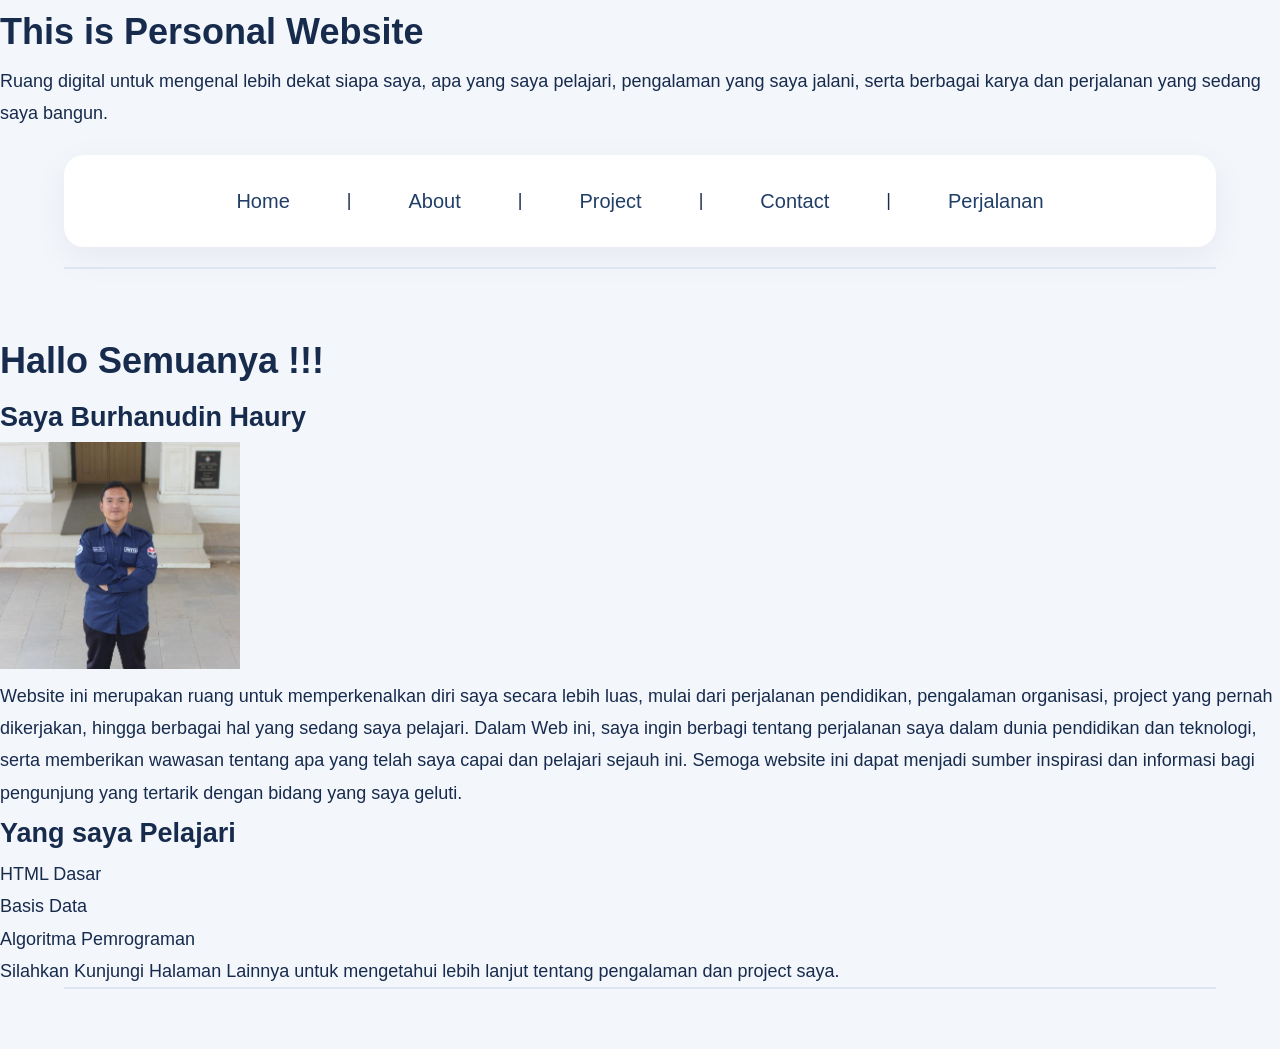
<file: index.html>
<!DOCTYPE html>
<html lang="id">

<head>
    <meta charset="UTF-8">  <meta name="viewport" content="width=device-width, initial-scale=1.0">
    <title>Personal Website Burhanudin Haury</title>
    <link rel="stylesheet" href="style.css">
</head>

<body class="landing-page">
 <h1 class="judul-website">This is Personal Website</h1>
<p class="deskripsi-website">
    Ruang digital untuk mengenal lebih dekat siapa saya,
    apa yang saya pelajari, pengalaman yang saya jalani,
    serta berbagai karya dan perjalanan yang sedang saya bangun.
</p>

    <body>
        <nav>
            <a href="home.html">Home</a> |
            <a href="about.html">About</a> |
            <a href="project.html">Project</a> |
            <a href="contact.html">Contact</a> |
            <a href="Perjalanan.html">Perjalanan</a>
        </nav>
        <hr>
        <h1>Hallo Semuanya !!!</h1>
        <h2>Saya Burhanudin Haury</h2>
        <img src="assets/burhan1.jpeg" alt="Foto Burhanudin Haury" width="240">

        <p>Website ini merupakan ruang untuk memperkenalkan diri saya secara lebih luas, mulai dari perjalanan
            pendidikan, pengalaman organisasi, project yang pernah dikerjakan, hingga berbagai hal yang sedang saya
            pelajari.

            Dalam Web ini, saya ingin berbagi tentang perjalanan saya dalam dunia pendidikan dan teknologi, serta
            memberikan wawasan tentang apa yang telah saya capai dan pelajari sejauh ini. Semoga website ini dapat
            menjadi sumber inspirasi dan informasi bagi pengunjung yang tertarik dengan bidang yang saya geluti.
        </p>

        <h2>Yang saya Pelajari</h2>
        <ol>
            <li>HTML Dasar</li>
            <li>Basis Data</li>
            <li>Algoritma Pemrograman</li>
        </ol>

        <p> Silahkan Kunjungi Halaman Lainnya untuk mengetahui lebih lanjut tentang pengalaman dan project saya.</p>
        <hr>
</file>
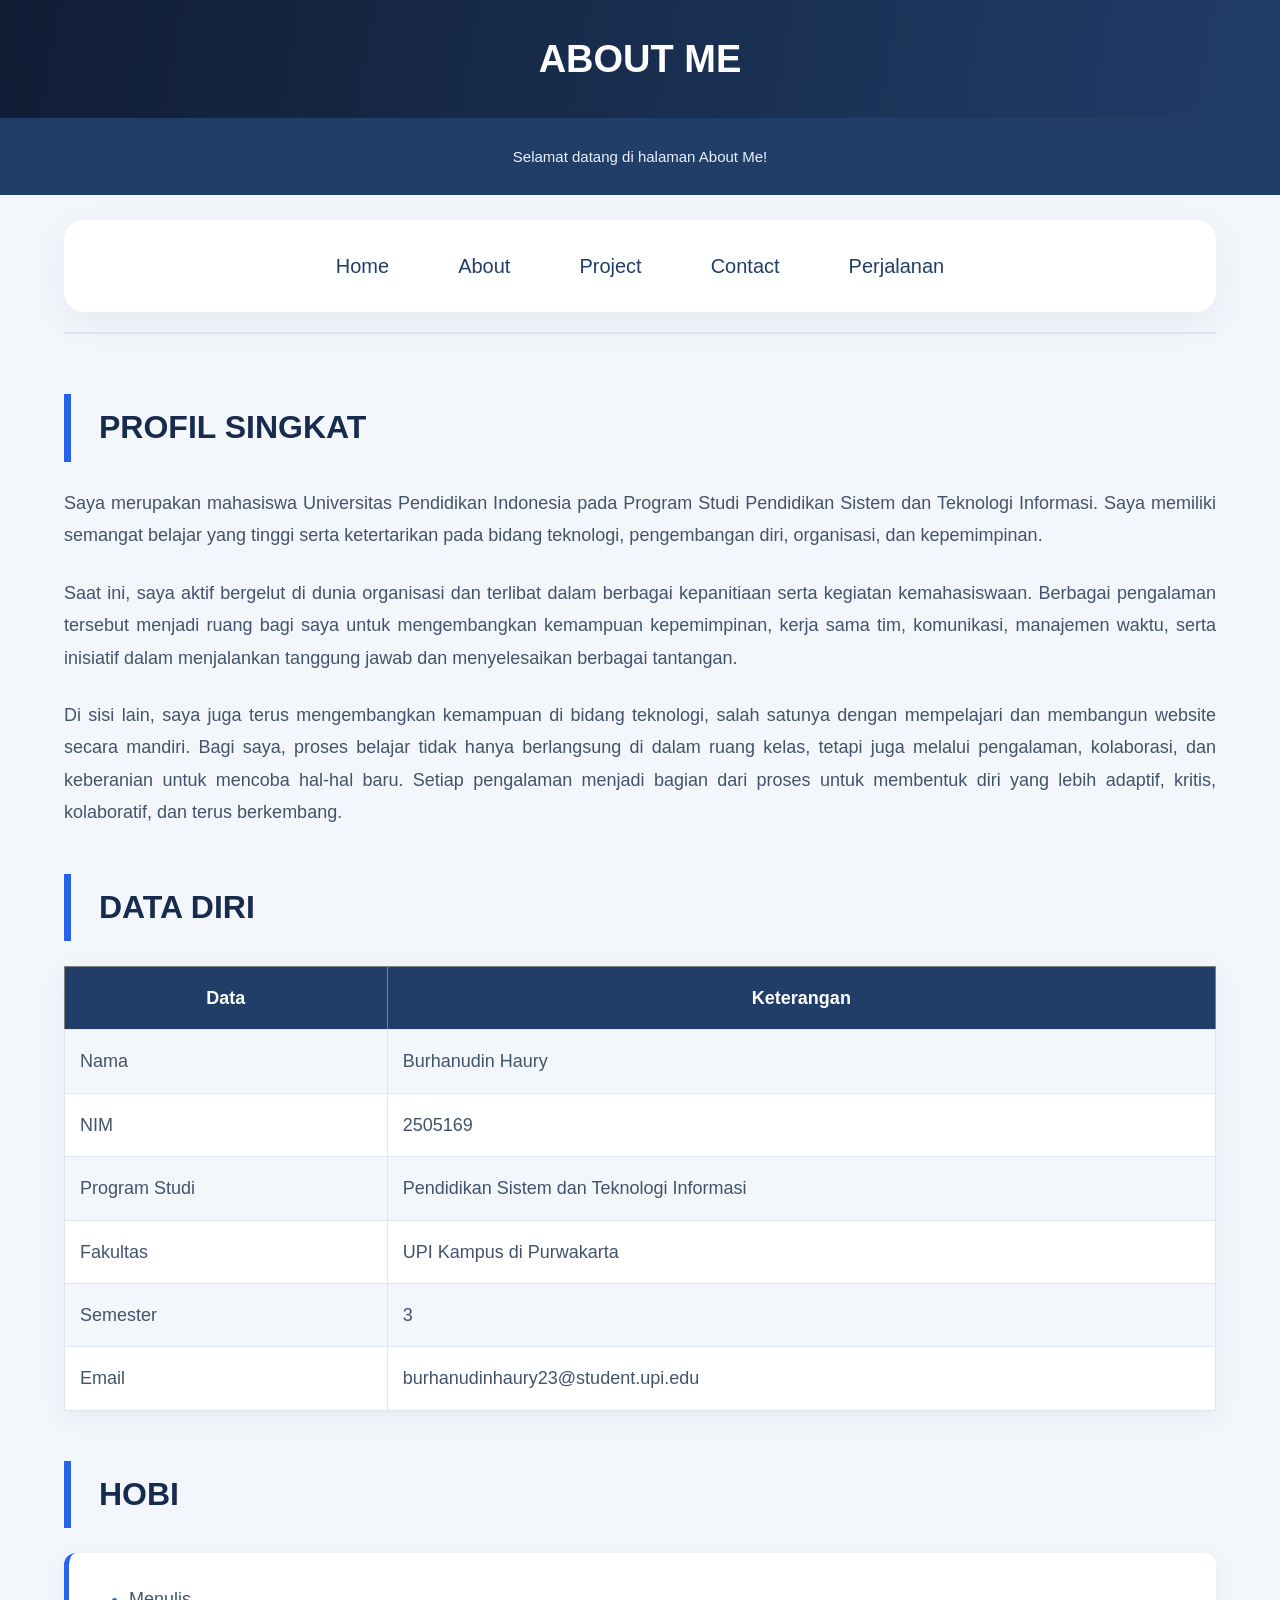
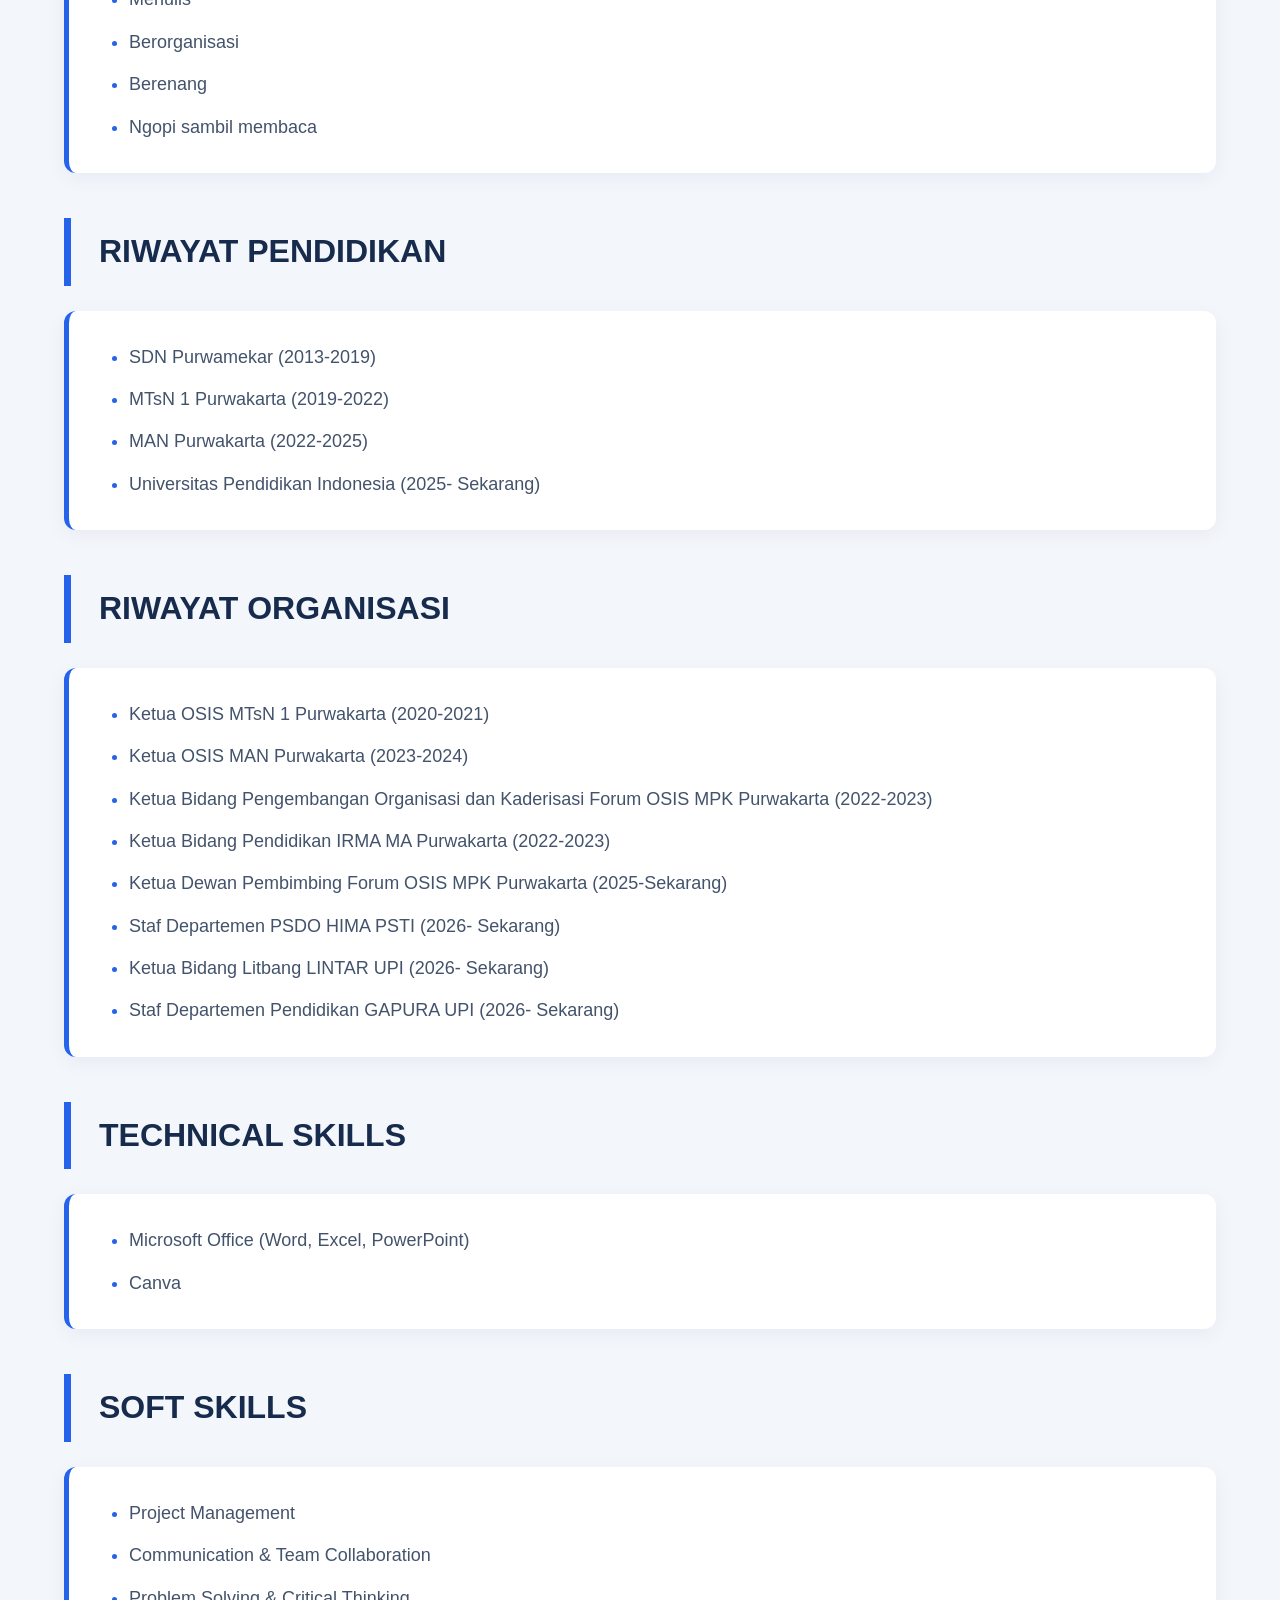
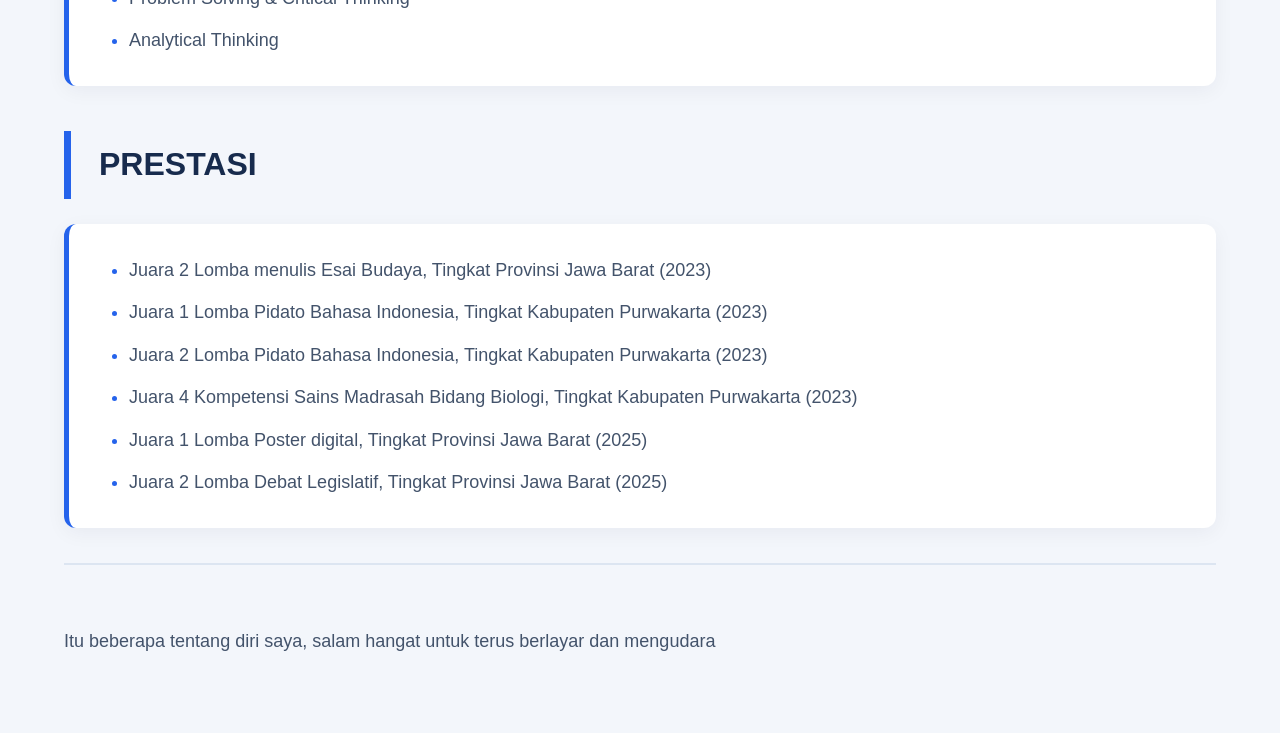
<file: about.html>
<!DOCTYPE html>
<html lang="id">

<head>
    <meta charset="UTF-8">
    <meta name="viewport" content="width=device-width, initial-scale=1.0">
    <title>About Me - Burhanudin Haury</title>
    <link rel="stylesheet" href="style.css">
</head>

<body class="about-page">

    <h1>ABOUT ME</h1>
    <p>Selamat datang di halaman About Me!</p>

    <nav>
        <a href="home.html">Home</a>
        <a href="about.html">About</a>
        <a href="project.html">Project</a>
        <a href="contact.html">Contact</a>
        <a href="Perjalanan.html">Perjalanan</a>
    </nav>

    <hr>


        <h1>PROFIL SINGKAT</h1>
        <p>Saya merupakan mahasiswa Universitas Pendidikan Indonesia pada Program Studi Pendidikan Sistem dan
            Teknologi Informasi. Saya memiliki semangat belajar yang tinggi serta ketertarikan pada bidang
            teknologi, pengembangan diri, organisasi, dan kepemimpinan.

        <p>Saat ini, saya aktif bergelut di dunia organisasi dan terlibat dalam berbagai kepanitiaan serta
            kegiatan
            kemahasiswaan. Berbagai pengalaman tersebut menjadi ruang bagi saya untuk mengembangkan kemampuan
            kepemimpinan, kerja sama tim, komunikasi, manajemen waktu, serta inisiatif dalam menjalankan
            tanggung
            jawab dan menyelesaikan berbagai tantangan.</p>
        <p>Di sisi lain, saya juga terus mengembangkan kemampuan di bidang teknologi, salah satunya dengan
        mempelajari dan membangun website secara mandiri. Bagi saya, proses belajar tidak hanya
        berlangsung di
        dalam ruang kelas, tetapi juga melalui pengalaman, kolaborasi, dan keberanian untuk mencoba
        hal-hal
        baru. Setiap pengalaman menjadi bagian dari proses untuk membentuk diri yang lebih adaptif,
        kritis,
        kolaboratif, dan terus berkembang.
        </p>

        <h1>DATA DIRI</h1>
        <table border="1" cellspacing="0" cellpadding="10">
            <tr style="background-color: #5d78ee;">
                <th>Data</th>
                <th>Keterangan</th>
            </tr>
            <td>Nama</td>
            <td>Burhanudin Haury</td>
            </tr>
            <td>NIM</td>
            <td>2505169</td>
            </tr>
            <td>Program Studi</td>
            <td>Pendidikan Sistem dan Teknologi Informasi</td>
            </tr>
            <td>Fakultas</td>
            <td>UPI Kampus di Purwakarta</td>
            </tr>
            <td>Semester</td>
            <td>3</td>
            </tr>
            <td>Email</td>
            <td>burhanudinhaury23@student.upi.edu</td>
            <table>

                <h1>HOBI</h1>
                <ul>
                    <li>Menulis</li>
                    <li>Berorganisasi</li>
                    <li>Berenang</li>
                    <li>Ngopi sambil membaca</li>
                </ul>

                <h1>RIWAYAT PENDIDIKAN</h1>
                <ul>
                    <li>SDN Purwamekar (2013-2019)</li>
                    <li>MTsN 1 Purwakarta (2019-2022)</li>
                    <li>MAN Purwakarta (2022-2025)</li>
                    <li>Universitas Pendidikan Indonesia (2025- Sekarang)</li>
                </ul>

                <h1>RIWAYAT ORGANISASI</h1>
                <ul>
                    <li>Ketua OSIS MTsN 1 Purwakarta (2020-2021)</li>
                    <li>Ketua OSIS MAN Purwakarta (2023-2024)</li>
                    <li>Ketua Bidang Pengembangan Organisasi dan Kaderisasi Forum OSIS MPK Purwakarta (2022-2023)</li>
                    <li>Ketua Bidang Pendidikan IRMA MA Purwakarta (2022-2023)</li>
                    <li>Ketua Dewan Pembimbing Forum OSIS MPK Purwakarta (2025-Sekarang)</li>
                    <li>Staf Departemen PSDO HIMA PSTI (2026- Sekarang)</li>
                    <li>Ketua Bidang Litbang LINTAR UPI (2026- Sekarang)</li>
                    <li>Staf Departemen Pendidikan GAPURA UPI (2026- Sekarang)</li>
                </ul>

                <h1>TECHNICAL SKILLS</h1>
                <ul>
                    <li>Microsoft Office (Word, Excel, PowerPoint)</li>
                    <li>Canva</li>
                </ul>

                <h1>SOFT SKILLS</h1>
                <ul>
                    <li>Project Management</li>
                    <li>Communication & Team Collaboration</li>
                    <li>Problem Solving & Critical Thinking</li>
                    <li>Analytical Thinking</li>
                </ul>

                <h1>PRESTASI</h1>
                <ul>
                    <li>Juara 2 Lomba menulis Esai Budaya, Tingkat Provinsi Jawa Barat (2023)</li>
                    <li>Juara 1 Lomba Pidato Bahasa Indonesia, Tingkat Kabupaten Purwakarta (2023)</li>
                    <li>Juara 2 Lomba Pidato Bahasa Indonesia, Tingkat Kabupaten Purwakarta (2023)</li>
                    <li>Juara 4 Kompetensi Sains Madrasah Bidang Biologi, Tingkat Kabupaten Purwakarta (2023)</li>
                    <li>Juara 1 Lomba Poster digital, Tingkat Provinsi Jawa Barat (2025)</li>
                    <li>Juara 2 Lomba Debat Legislatif, Tingkat Provinsi Jawa Barat (2025)</li>
                </ul>
                <hr>
                <p>Itu beberapa tentang diri saya, salam hangat untuk terus berlayar dan mengudara</p>
</file>
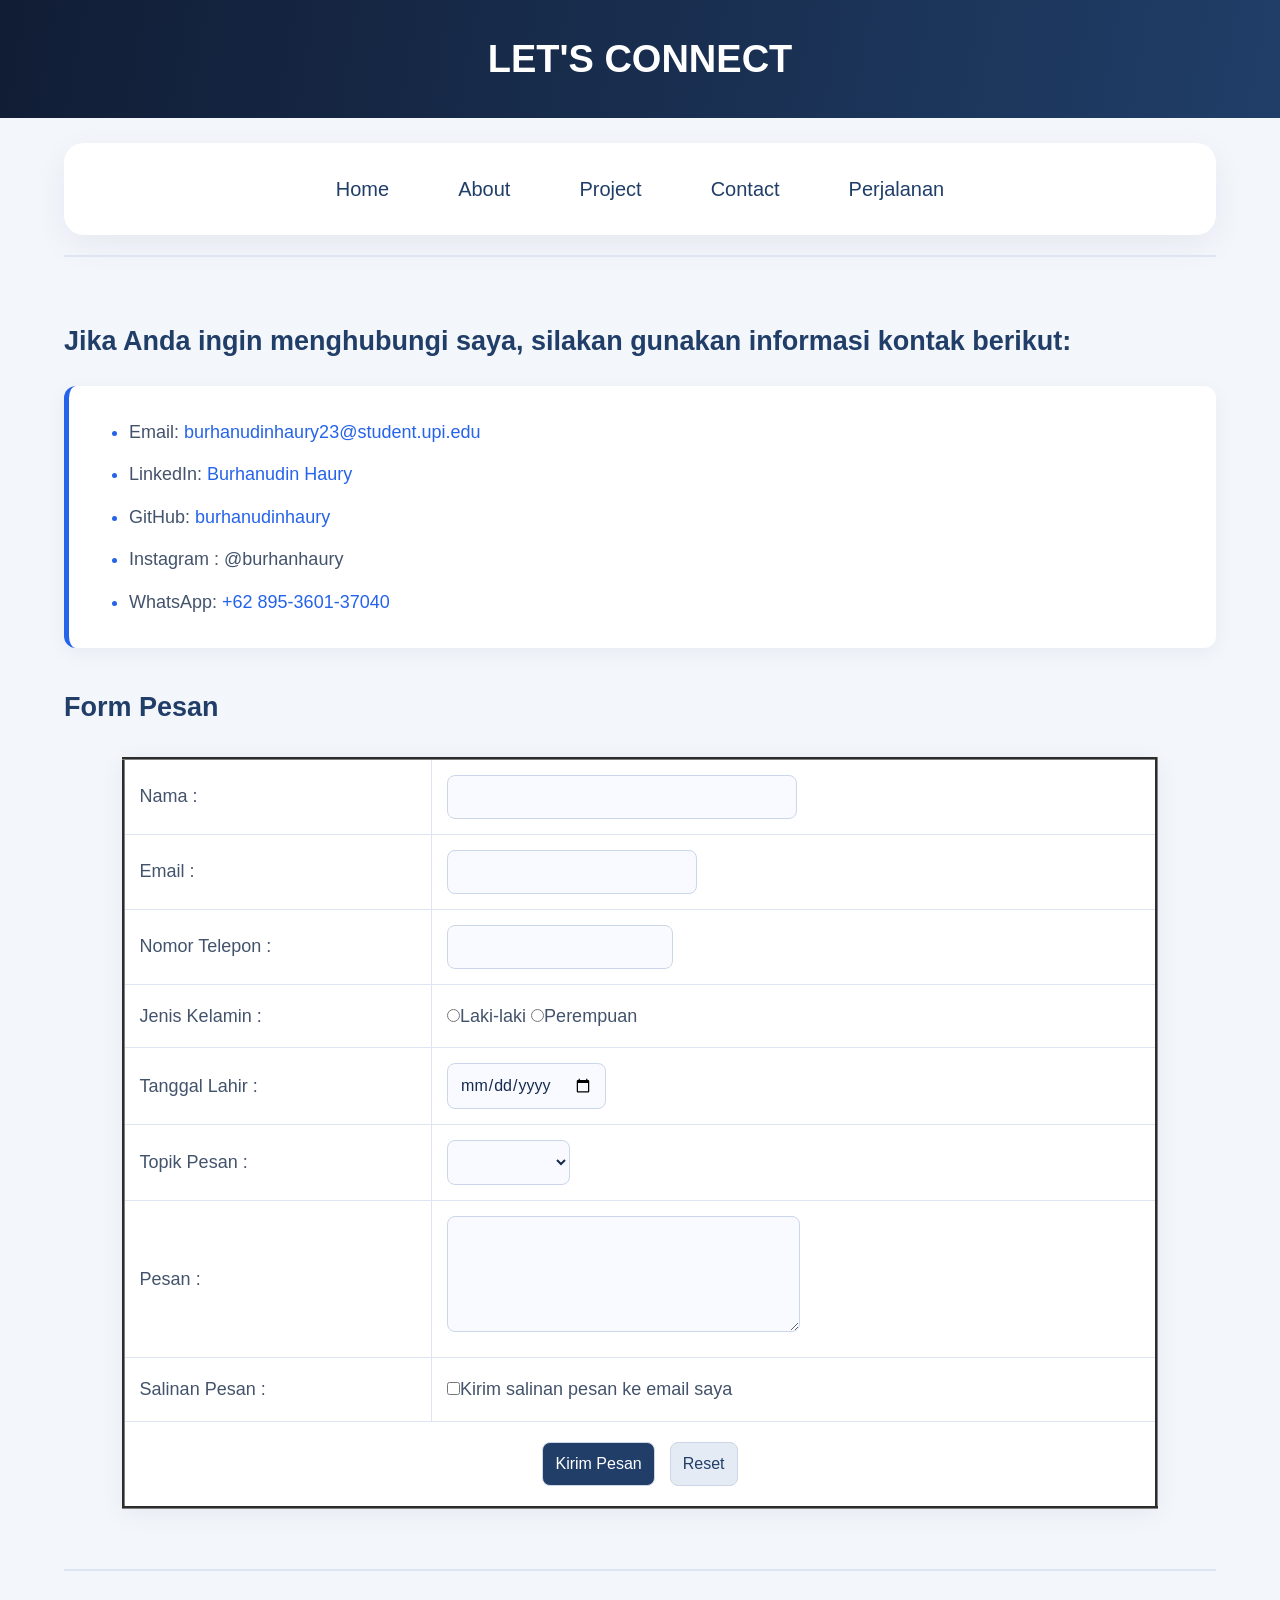
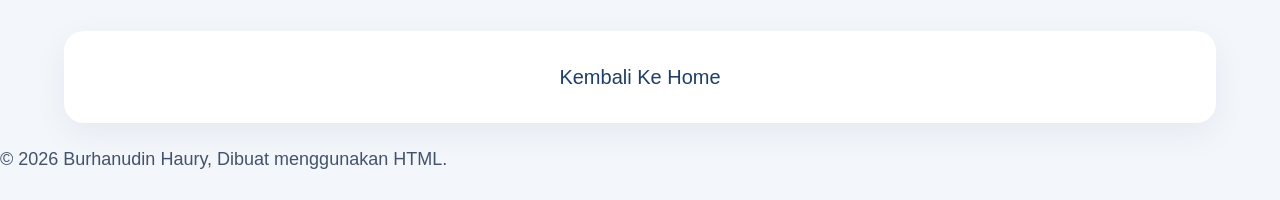
<file: contact.html>
<!DOCTYPE html>
<html lang="id">

<head>
    <meta charset="UTF-8">
    <meta name="viewport" content="width=device-width, initial-scale=1.0">
    <title>Contact - Burhanudin Haury</title>
    <link rel="stylesheet" href="style.css">
</head>

<body class="contact-page">

    <h1>LET'S CONNECT</h1>

    <nav>
        <a href="home.html">Home</a>
        <a href="about.html">About</a>
        <a href="project.html">Project</a>
        <a href="contact.html">Contact</a>
        <a href="Perjalanan.html">Perjalanan</a>
    </nav>

    <hr>


        <h2>Jika Anda ingin menghubungi saya, silakan gunakan informasi kontak berikut:</h2>
        <ul>
            <li>Email: <a href="mailto:burhanudinhaury23@student.upi.edu">burhanudinhaury23@student.upi.edu</a></li>
            <li>LinkedIn: <a href="https://www.linkedin.com/in/burhanudinhaury" target="_blank">Burhanudin Haury</a>
            </li>
            <li>GitHub: <a href="https://github.com/burhanudinhaury" target="_blank">burhanudinhaury</a></li>
            <li>Instagram : @burhanhaury</li>
            <li>WhatsApp: <a href="https://wa.me/62895360137040" target="_blank">+62 895-3601-37040</a></li>
        </ul>

        <h2>Form Pesan</h2>

        <form>
            <table border="3" cellspacing="0" cellpading="10" border="1px solid" width="50%"
                style="border-collapse: collapse; margin: 10 auto">
                <tr>
                    <td class="label">Nama :</td>
                    <td class="input">
                        <input type="text" name="nama" style="width: 350px" />
                    </td>
                </tr>
                <tr>
                    <td class="label">Email :</td>
                    <td class="input">
                        <input type="text" name="email" style="width: 250px" />
                    </td>
                </tr>
                <tr>
                    <td class="label">Nomor Telepon :</td>
                    <td class="input"><input type="text" name="nomor telepon" /></td>
                </tr>
                <tr>
                    <td class="label">Jenis Kelamin :</td>
                    <td>
                        <input type="radio" name="jk" value="L" />Laki-laki
                        <input type="radio" name="jk" value="P" />Perempuan
                    </td>
                </tr>
                <tr>
                    <td class="label">Tanggal Lahir :</td>
                    <td><input type="date" /></td>
                </tr>
                <tr>
                    <td class="label">Topik Pesan :</td>
                    <td>
                        <select name="topik pesan">
                            <option></option>
                            <option value="Diskusi">Diskusi</option>
                            <option value="kerjasama">Kerjasama</option>
                        </select>
                    </td>
                </tr>
                <tr>
                    <td class="label">Pesan :</td>
                    <td class="textarea">
                        <textarea name="pesan" rows="5" cols="33"></textarea>
                    </td>
                </tr>
                <tr>
                    <td class="label">Salinan Pesan :</td>
                    <td>
                        <input type="checkbox" name="Salinan Pesan" value="Kirim salinan pesan ke email saya" />Kirim
                        salinan
                        pesan ke email saya
                    </td>
                </tr>
                <tr>
                    <td colspan="2" style="text-align: center">
                        <input type="submit" value="Kirim Pesan" />
                        <input type="reset" value="Reset" />
                    </td>
                </tr>
            </table>
        </form>


        <hr />

        <nav>
            <a href="Home.html">Kembali Ke Home</a>
        </nav>

        <p>© 2026 Burhanudin Haury, Dibuat menggunakan HTML.</p>
</file>
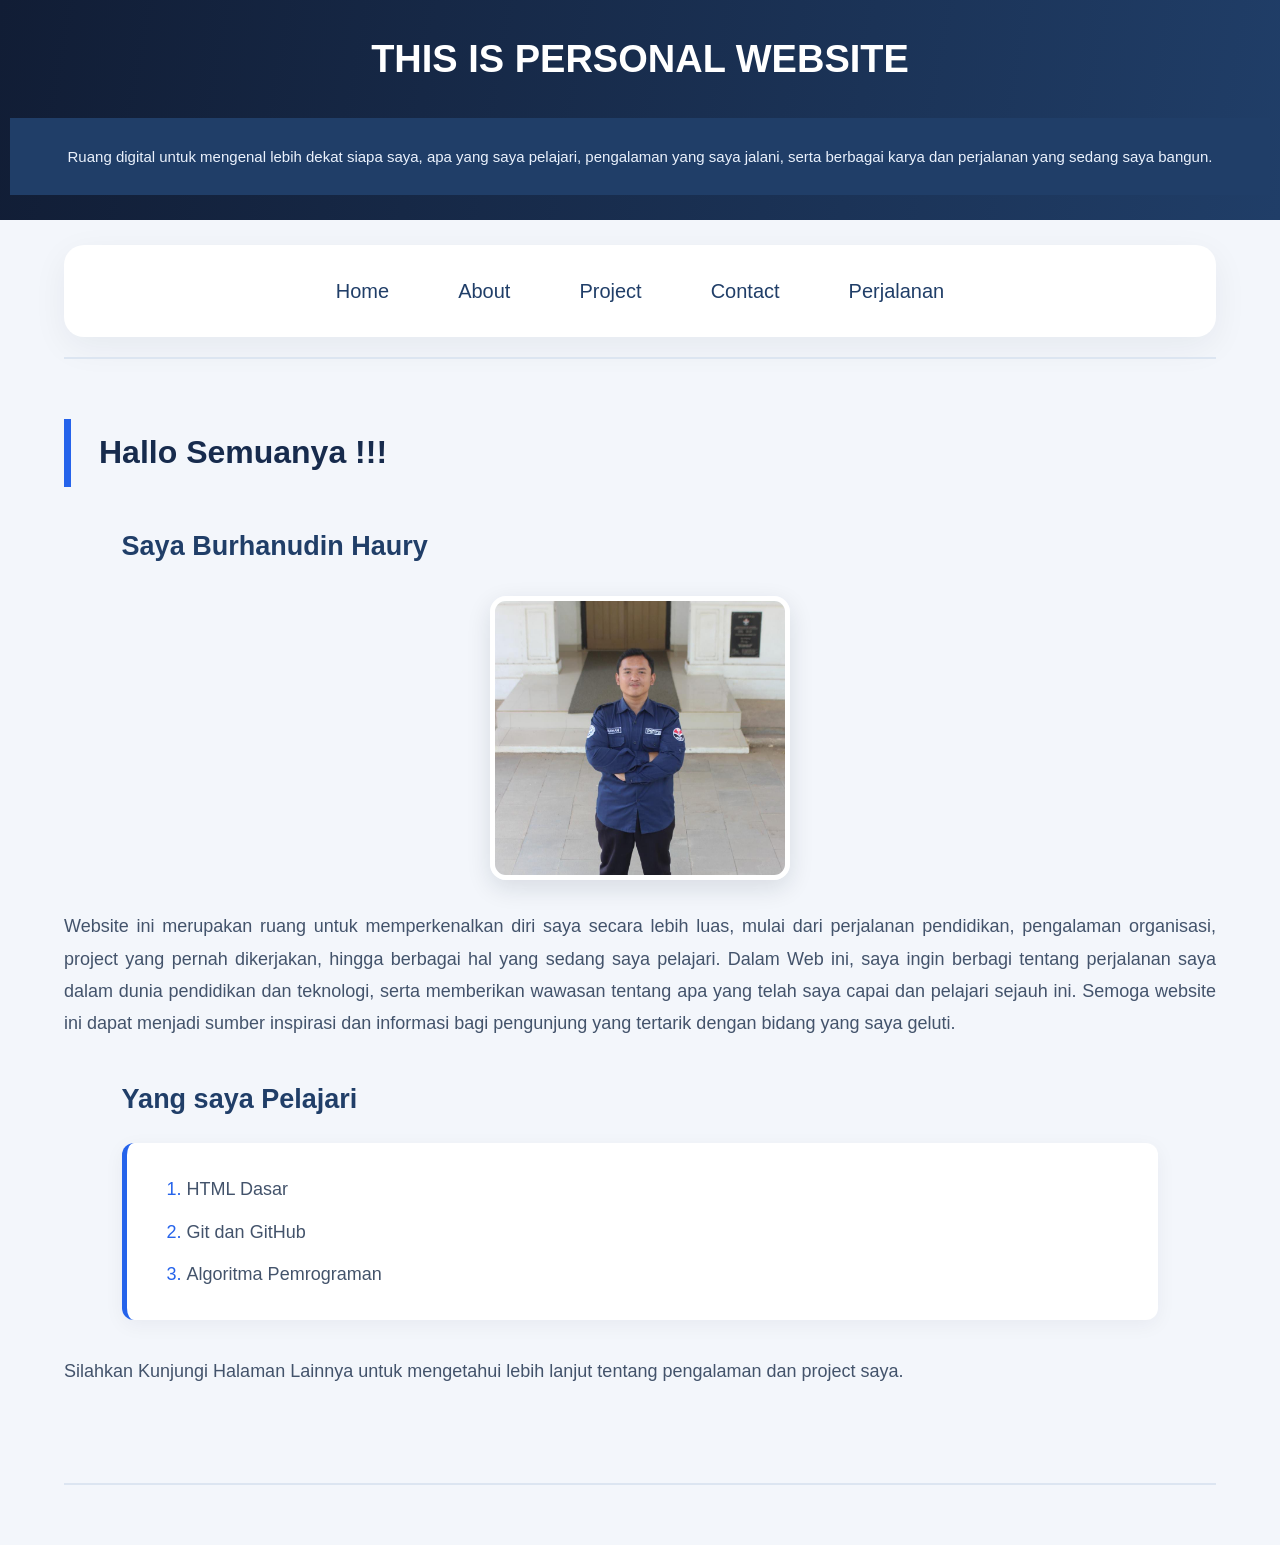
<file: home.html>
<!DOCTYPE html>
<html lang="id">

<head>
    <meta charset="UTF-8">
    <meta name="viewport" content="width=device-width, initial-scale=1.0">
    <title>Home - Burhanudin Haury</title>
    <link rel="stylesheet" href="style.css">
</head>

<body class="home-page">

    <header>
        <h1>THIS IS PERSONAL WEBSITE</h1>

        <p>
            Ruang digital untuk mengenal lebih dekat siapa saya,
            apa yang saya pelajari, pengalaman yang saya jalani,
            serta berbagai karya dan perjalanan yang sedang saya bangun.
        </p>
    </header>
    <nav>
        <a href="home.html">Home</a>
        <a href="about.html">About</a>
        <a href="project.html">Project</a>
        <a href="contact.html">Contact</a>
        <a href="Perjalanan.html">Perjalanan</a>
    </nav>
    <hr>
    <main>

        <h1>Hallo Semuanya !!!</h1>

        <h2>Saya Burhanudin Haury</h2>

        <img src="assets/burhan1.jpeg" alt="Foto Burhanudin Haury">

        <p>
            Website ini merupakan ruang untuk memperkenalkan diri saya secara
            lebih luas, mulai dari perjalanan pendidikan, pengalaman organisasi,
            project yang pernah dikerjakan, hingga berbagai hal yang sedang saya
            pelajari.

            Dalam Web ini, saya ingin berbagi tentang perjalanan saya dalam dunia
            pendidikan dan teknologi, serta memberikan wawasan tentang apa yang
            telah saya capai dan pelajari sejauh ini. Semoga website ini dapat
            menjadi sumber inspirasi dan informasi bagi pengunjung yang tertarik
            dengan bidang yang saya geluti.
        </p>

        <h2>Yang saya Pelajari</h2>

        <ol>
            <li>HTML Dasar</li>
            <li>Git dan GitHub</li>
            <li>Algoritma Pemrograman</li>
        </ol>


        <p>
            Silahkan Kunjungi Halaman Lainnya untuk mengetahui lebih lanjut
            tentang pengalaman dan project saya.
        </p>

    </main>
    <hr>

</body>

</html>
</file>
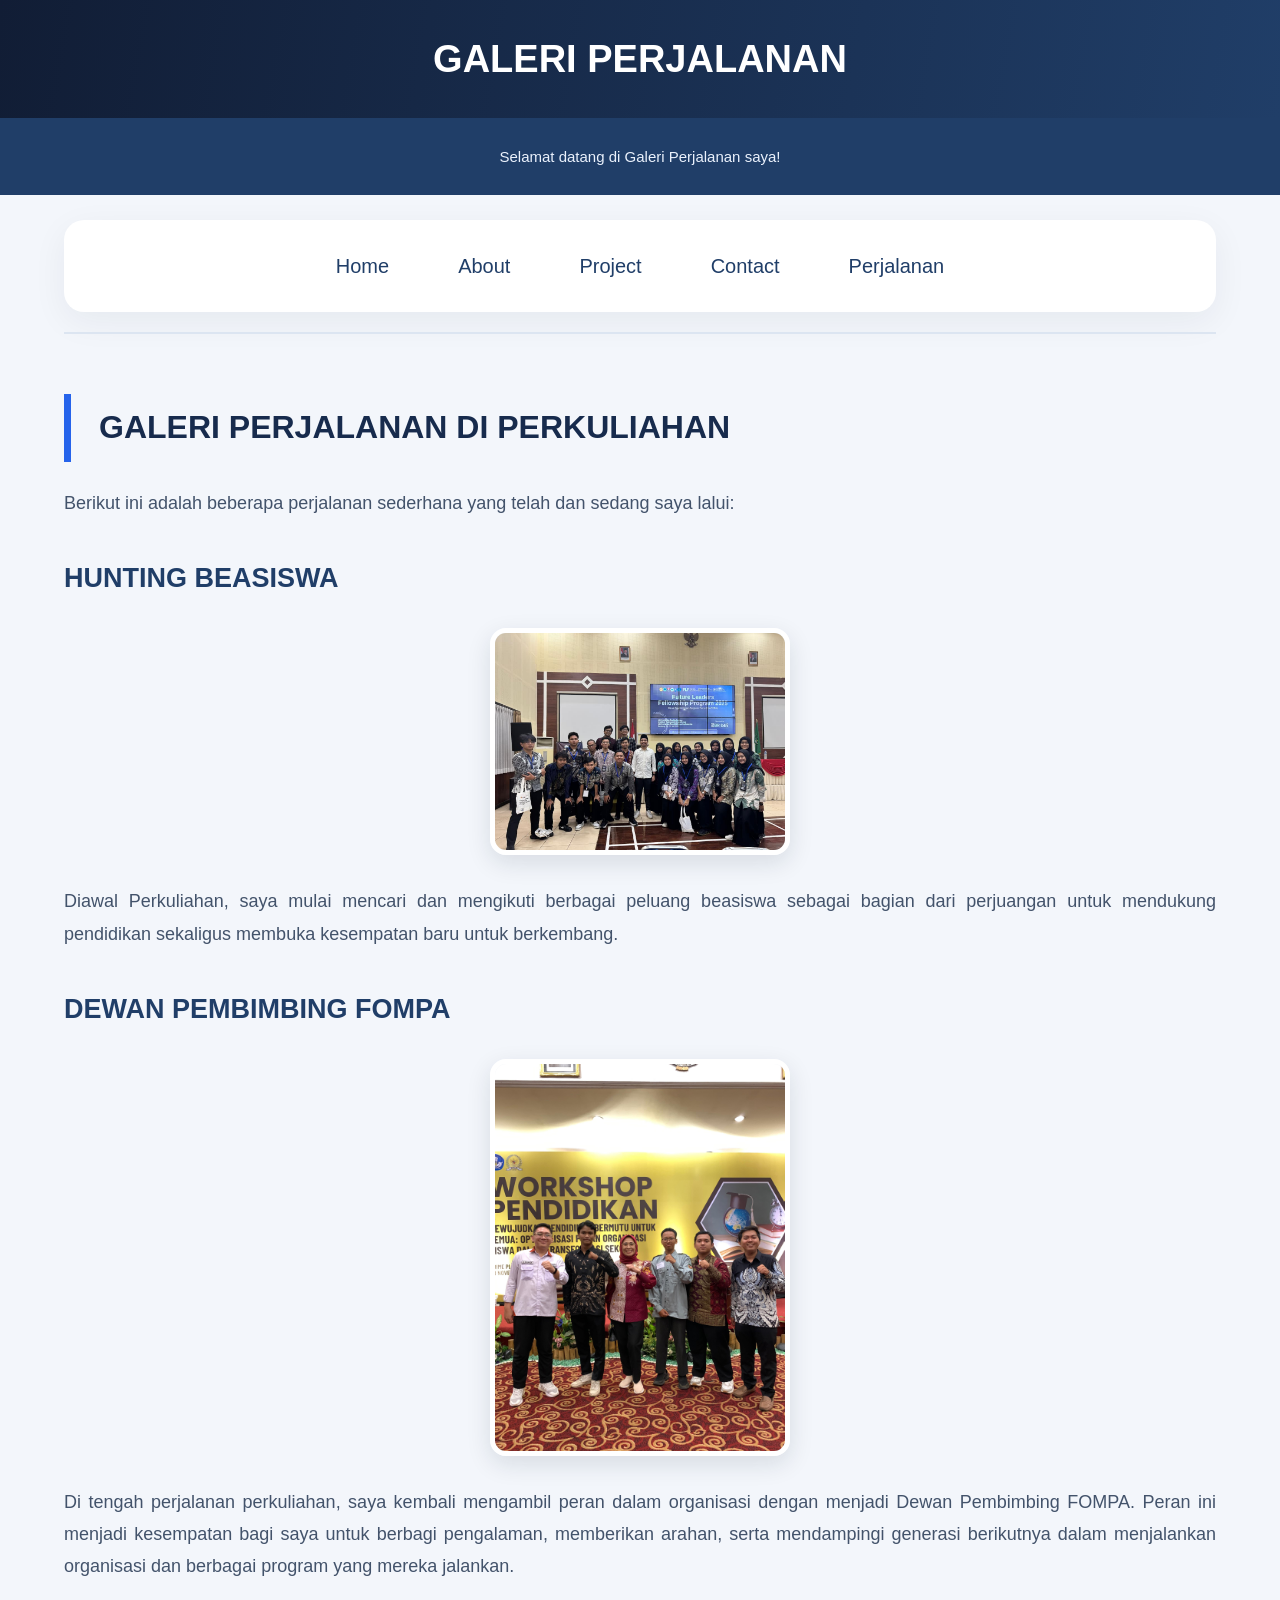
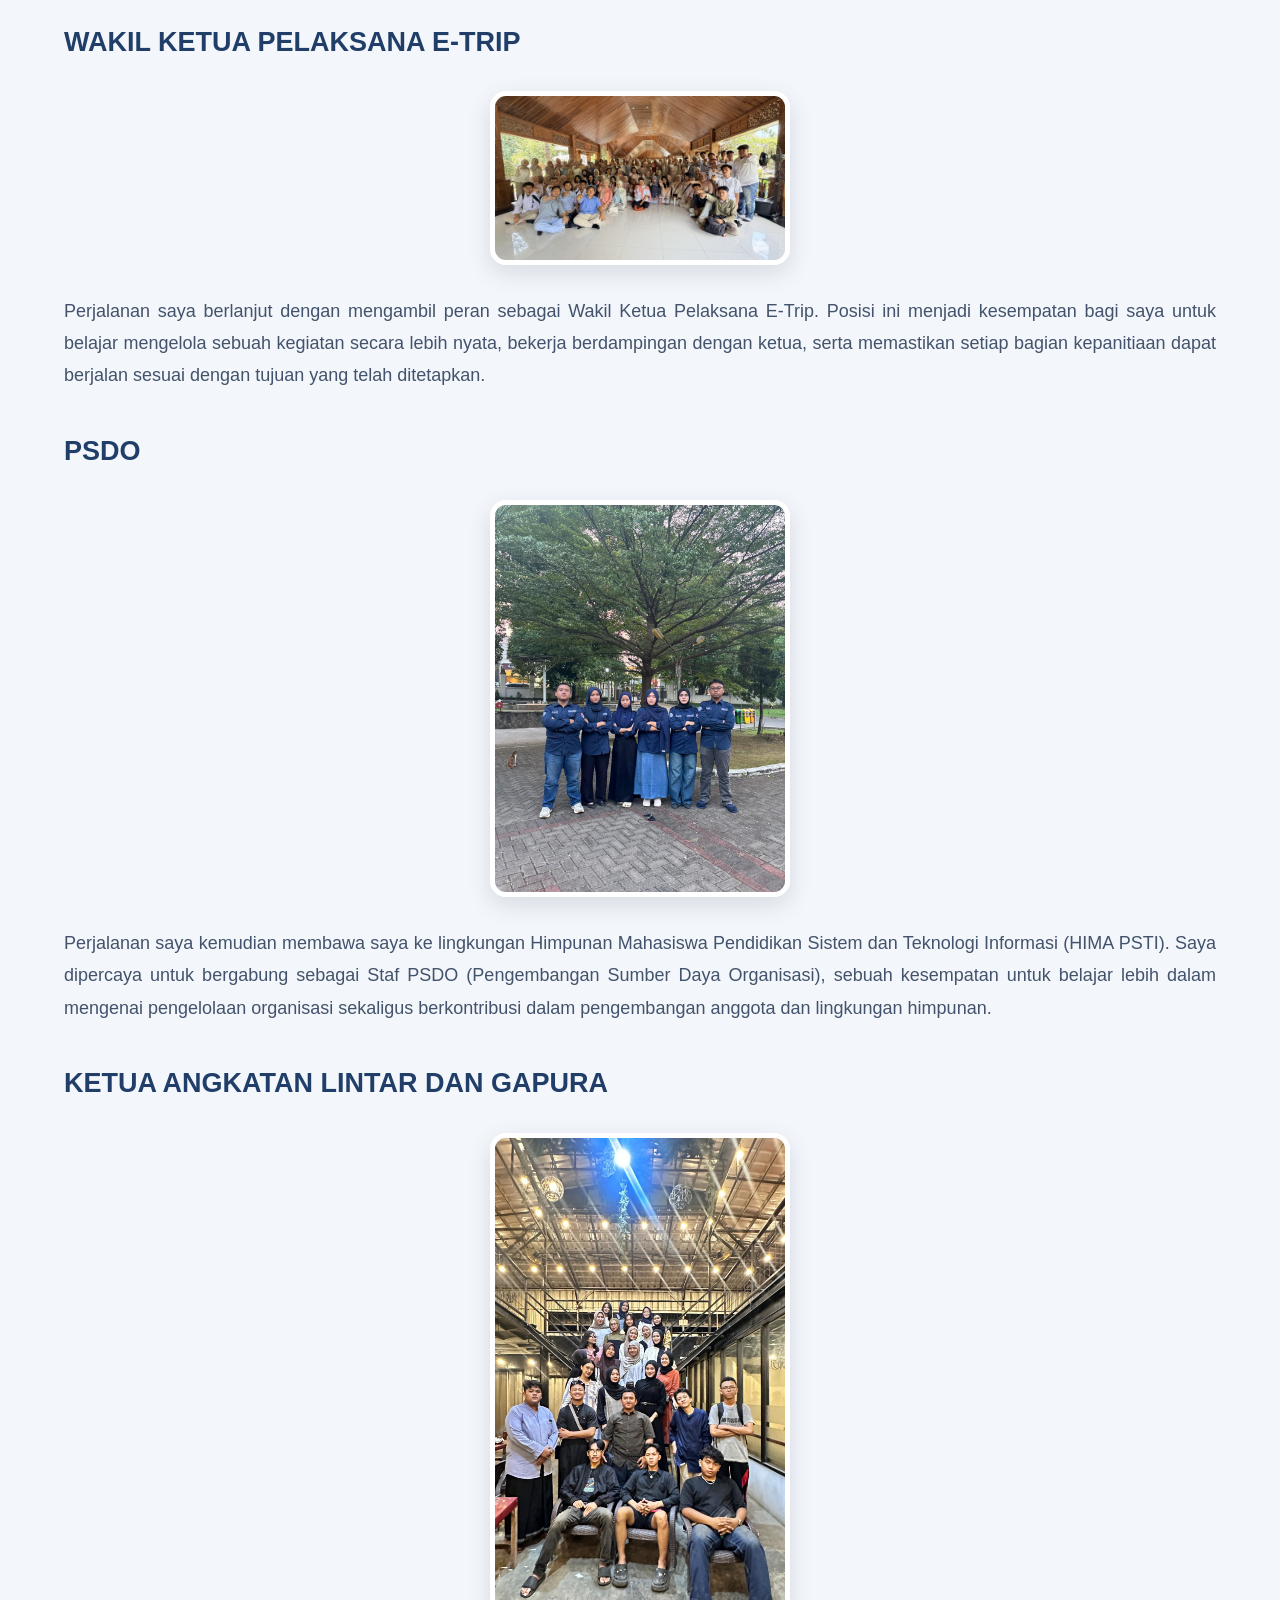
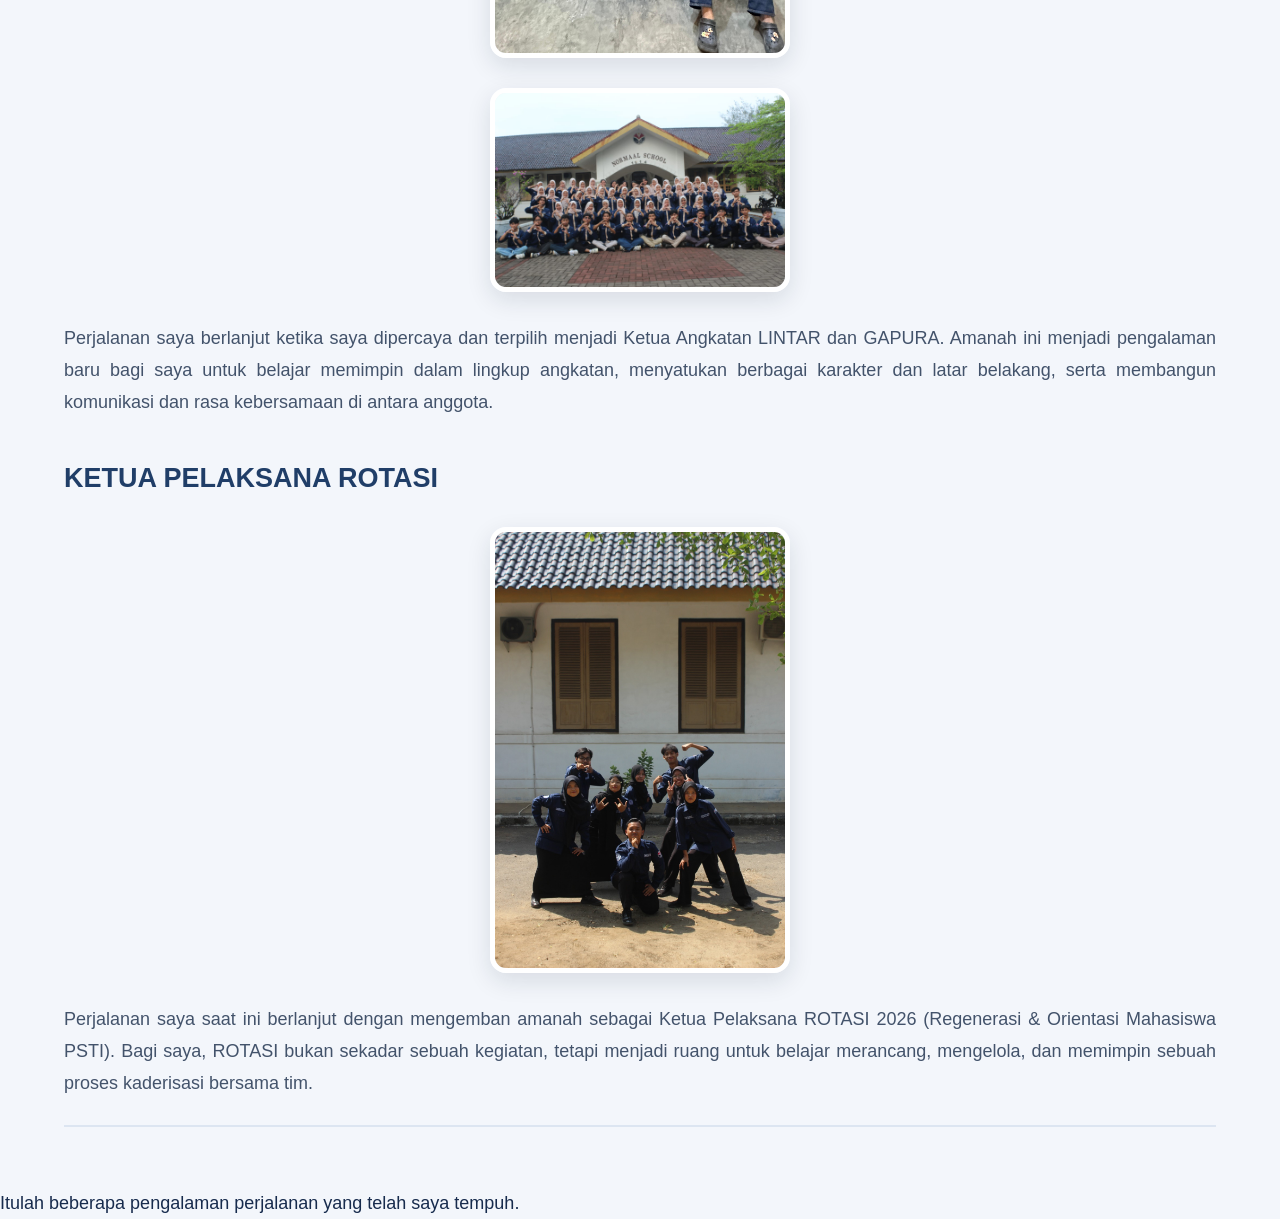
<file: Perjalanan.html>
<!DOCTYPE html>
<html lang="id">

<head>
    <meta charset="UTF-8">
    <meta name="viewport" content="width=device-width, initial-scale=1.0">
    <title>Perjalanan - Burhanudin Haury</title>
    <link rel="stylesheet" href="style.css">
</head>

<body class="journey-page">

    <h1>GALERI PERJALANAN</h1>
    <p>Selamat datang di Galeri Perjalanan saya!</p>

    <nav>
        <a href="home.html">Home</a>
        <a href="about.html">About</a>
        <a href="project.html">Project</a>
        <a href="contact.html">Contact</a>
        <a href="Perjalanan.html">Perjalanan</a>
    </nav>

    <hr>

        <h1>GALERI PERJALANAN DI PERKULIAHAN</h1>
        <p>Berikut ini adalah beberapa perjalanan sederhana yang telah dan sedang saya lalui:</p>

        <h2>HUNTING BEASISWA</h2>
        <img src="assets/HUNTING BEASISWA.jpeg" alt="Hunting Beasiswa" width="240">
        <p>Diawal Perkuliahan, saya mulai mencari dan mengikuti berbagai peluang beasiswa sebagai bagian dari perjuangan
            untuk mendukung pendidikan sekaligus membuka kesempatan baru untuk berkembang.</p>

        <h2>DEWAN PEMBIMBING FOMPA</h2>
        <img src="assets/FOMPA.jpeg" alt="Dewan Pembimbing FOMPA" width="240">
        <p>Di tengah perjalanan perkuliahan, saya kembali mengambil peran dalam organisasi dengan menjadi Dewan
            Pembimbing FOMPA. Peran ini menjadi kesempatan bagi saya untuk berbagi pengalaman, memberikan arahan, serta
            mendampingi generasi berikutnya dalam menjalankan organisasi dan berbagai program yang mereka jalankan.</p>

        <h2>WAKIL KETUA PELAKSANA E-TRIP</h2>
        <img src="assets/WAKIL ETRIP.jpeg" alt="Wakil Ketua Pelaksana E-TRIP" width="240">
        <p>Perjalanan saya berlanjut dengan mengambil peran sebagai Wakil Ketua Pelaksana E-Trip. Posisi ini menjadi
            kesempatan bagi saya untuk belajar mengelola sebuah kegiatan secara lebih nyata, bekerja berdampingan dengan
            ketua, serta memastikan setiap bagian kepanitiaan dapat berjalan sesuai dengan tujuan yang telah ditetapkan.
        </p>

        <h2>PSDO</h2>
        <img src="assets/PSDO.jpeg" alt="PSDO" width="240">
        <p>Perjalanan saya kemudian membawa saya ke lingkungan Himpunan Mahasiswa Pendidikan Sistem dan Teknologi
            Informasi (HIMA PSTI). Saya dipercaya untuk bergabung sebagai Staf PSDO (Pengembangan Sumber Daya
            Organisasi), sebuah kesempatan untuk belajar lebih dalam mengenai pengelolaan organisasi sekaligus
            berkontribusi dalam pengembangan anggota dan lingkungan himpunan.</p>

        <h2>KETUA ANGKATAN LINTAR DAN GAPURA</h2>
        <img src="assets/KETANG GAPURA.jpeg" alt="Ketang GAPURA" width="240">
        <img src="assets/KETANG LINTAR.jpeg" alt="Ketang LINTAR" width="240">
        <p>Perjalanan saya berlanjut ketika saya dipercaya dan terpilih menjadi Ketua Angkatan LINTAR dan GAPURA. Amanah
            ini menjadi pengalaman baru bagi saya untuk belajar memimpin dalam lingkup angkatan, menyatukan berbagai
            karakter dan latar belakang, serta membangun komunikasi dan rasa kebersamaan di antara anggota.</p>

        <h2>KETUA PELAKSANA ROTASI</h2>
        <img src="assets/KETUPLAK ROTASI.jpeg" alt="ROTASI" width="240">

        <p>Perjalanan saya saat ini berlanjut dengan mengemban amanah sebagai Ketua Pelaksana ROTASI 2026 (Regenerasi &
            Orientasi Mahasiswa PSTI). Bagi saya, ROTASI bukan sekadar sebuah kegiatan, tetapi menjadi ruang untuk
            belajar merancang, mengelola, dan memimpin sebuah proses kaderisasi bersama tim. </p>

        <hr>

        Itulah beberapa pengalaman perjalanan yang telah saya tempuh.
</file>
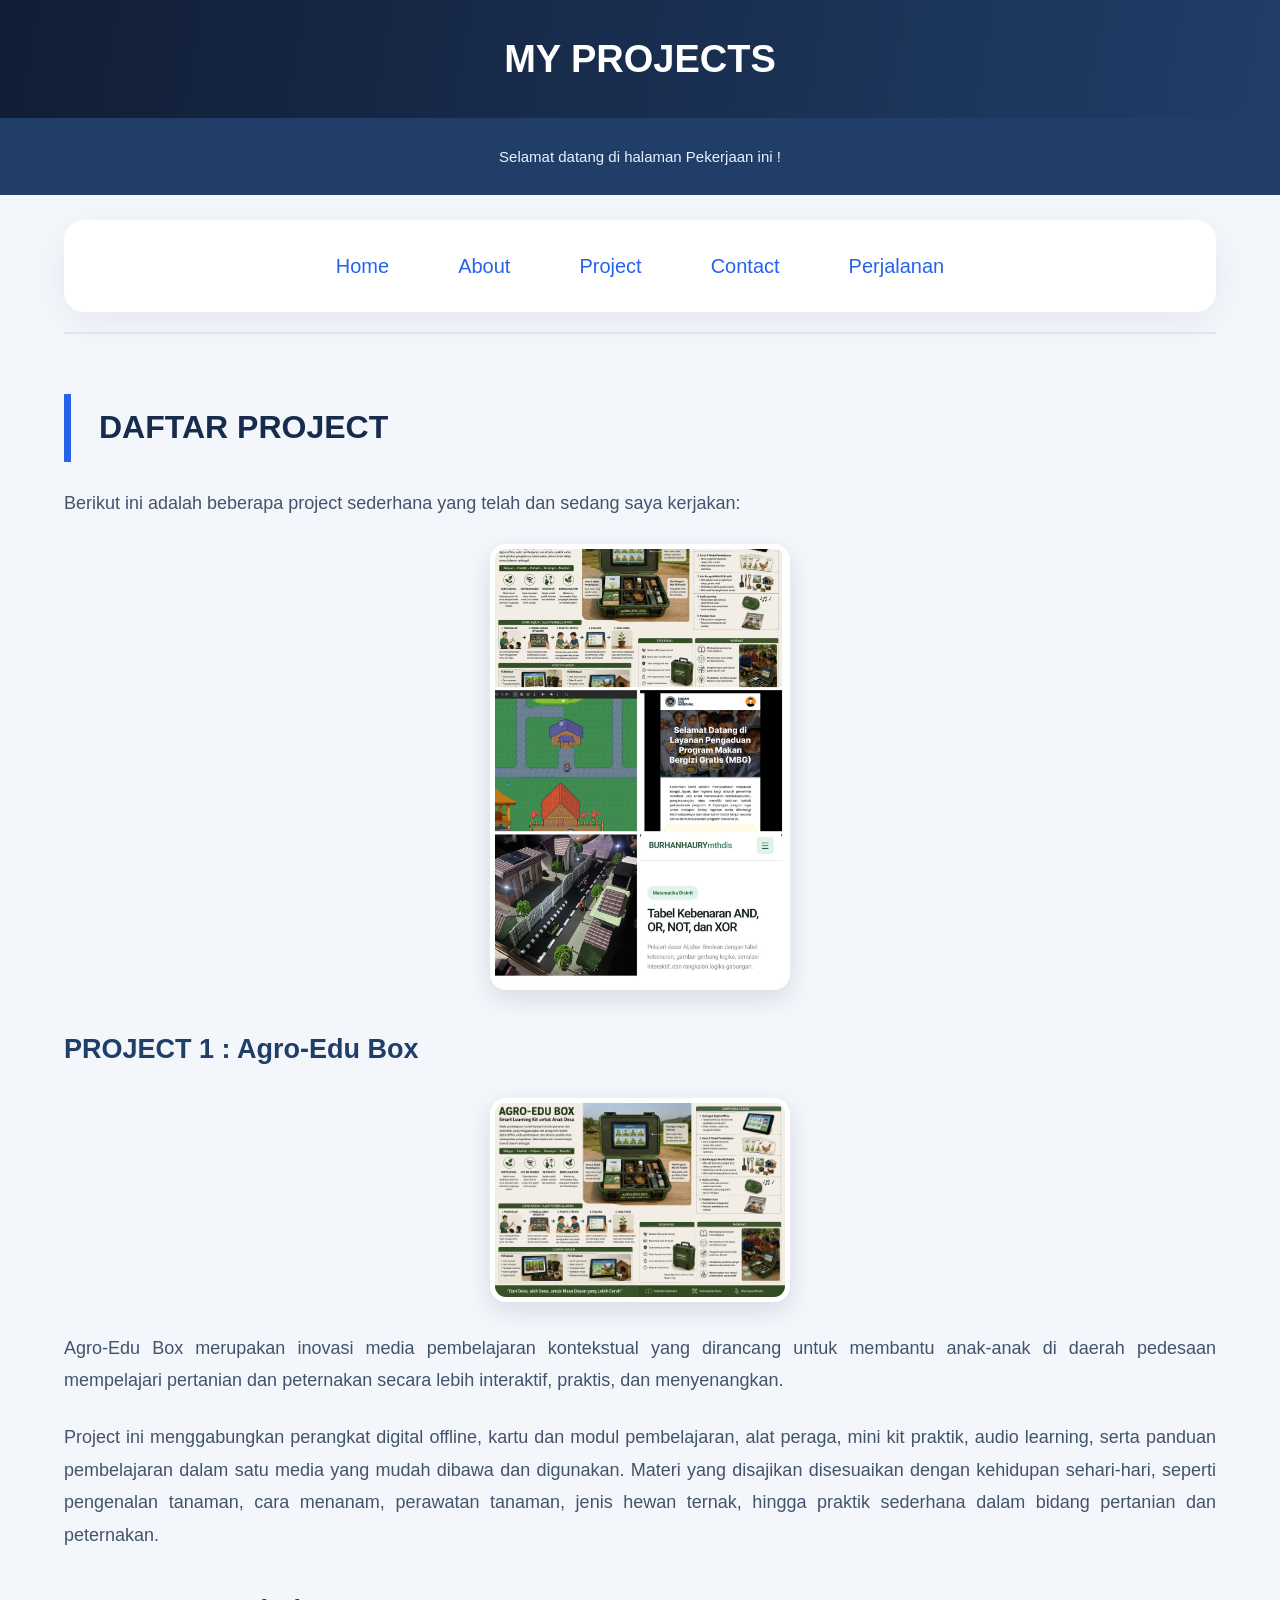
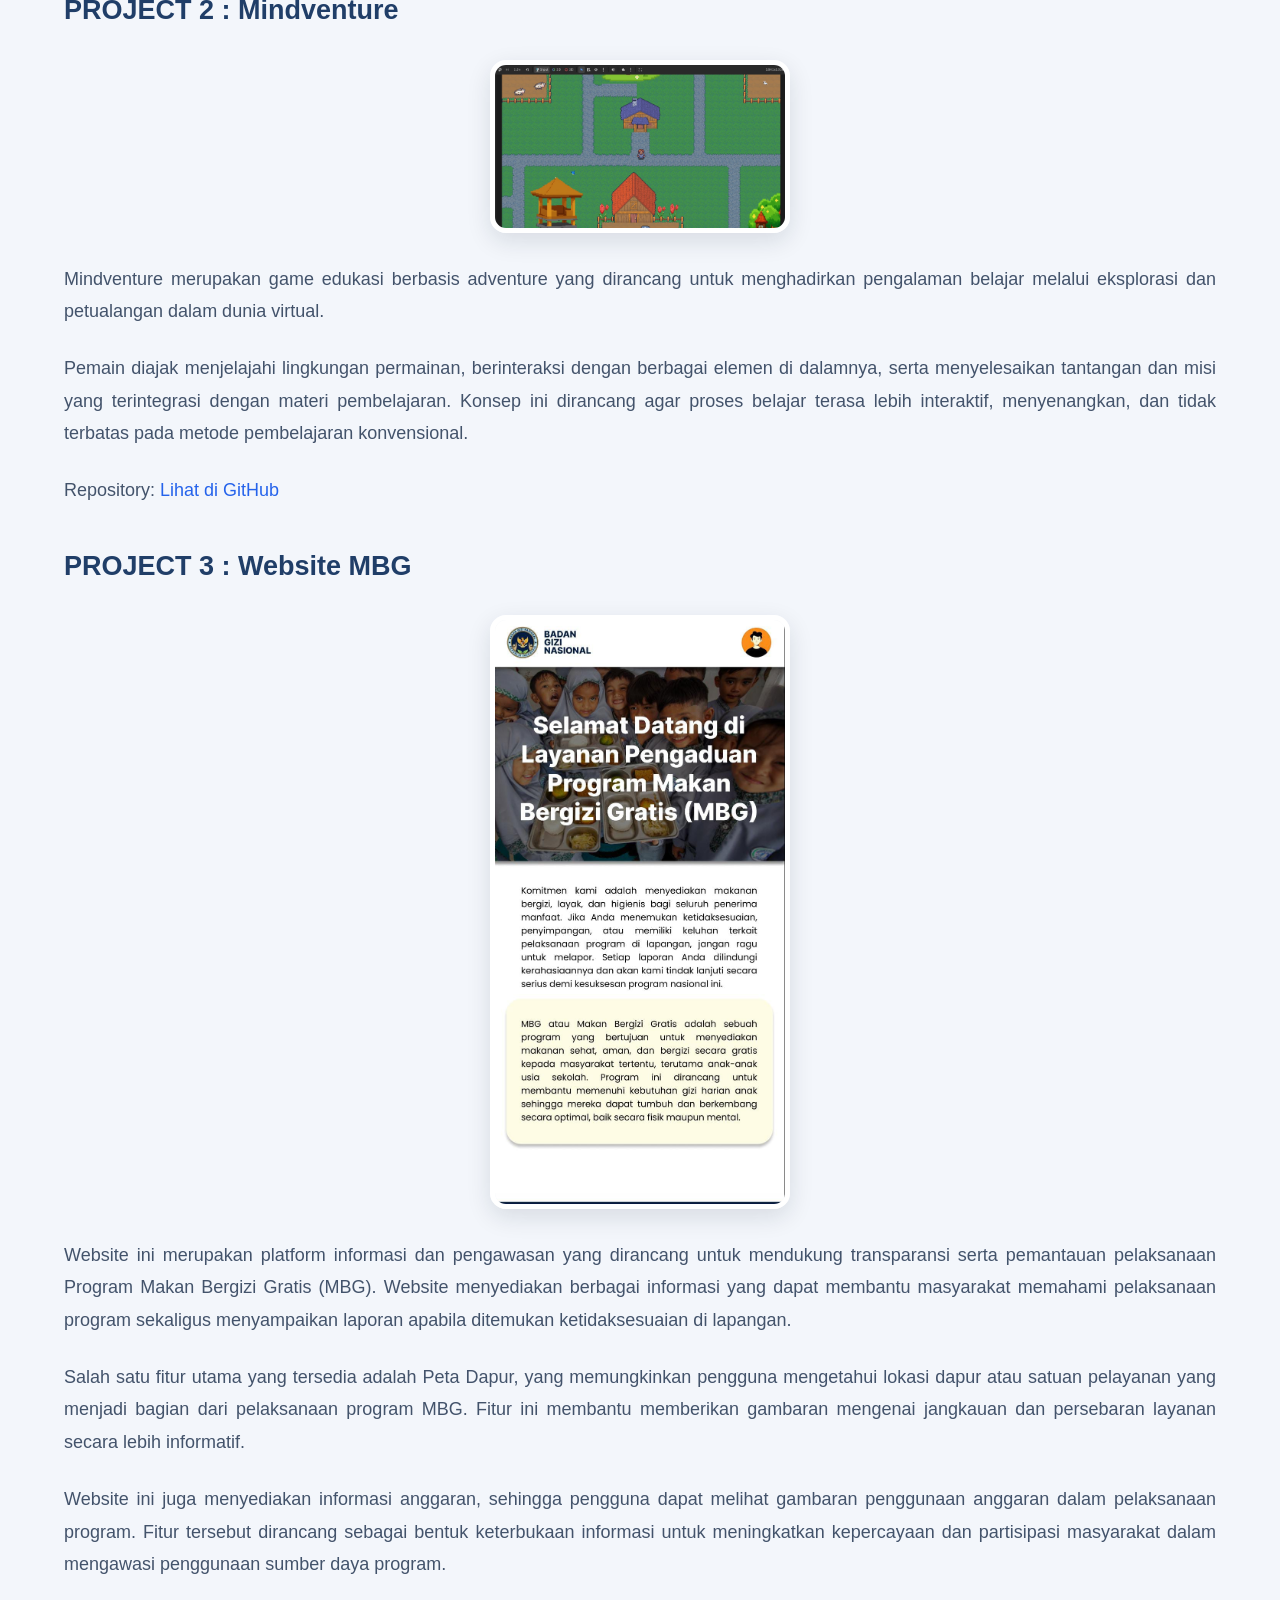
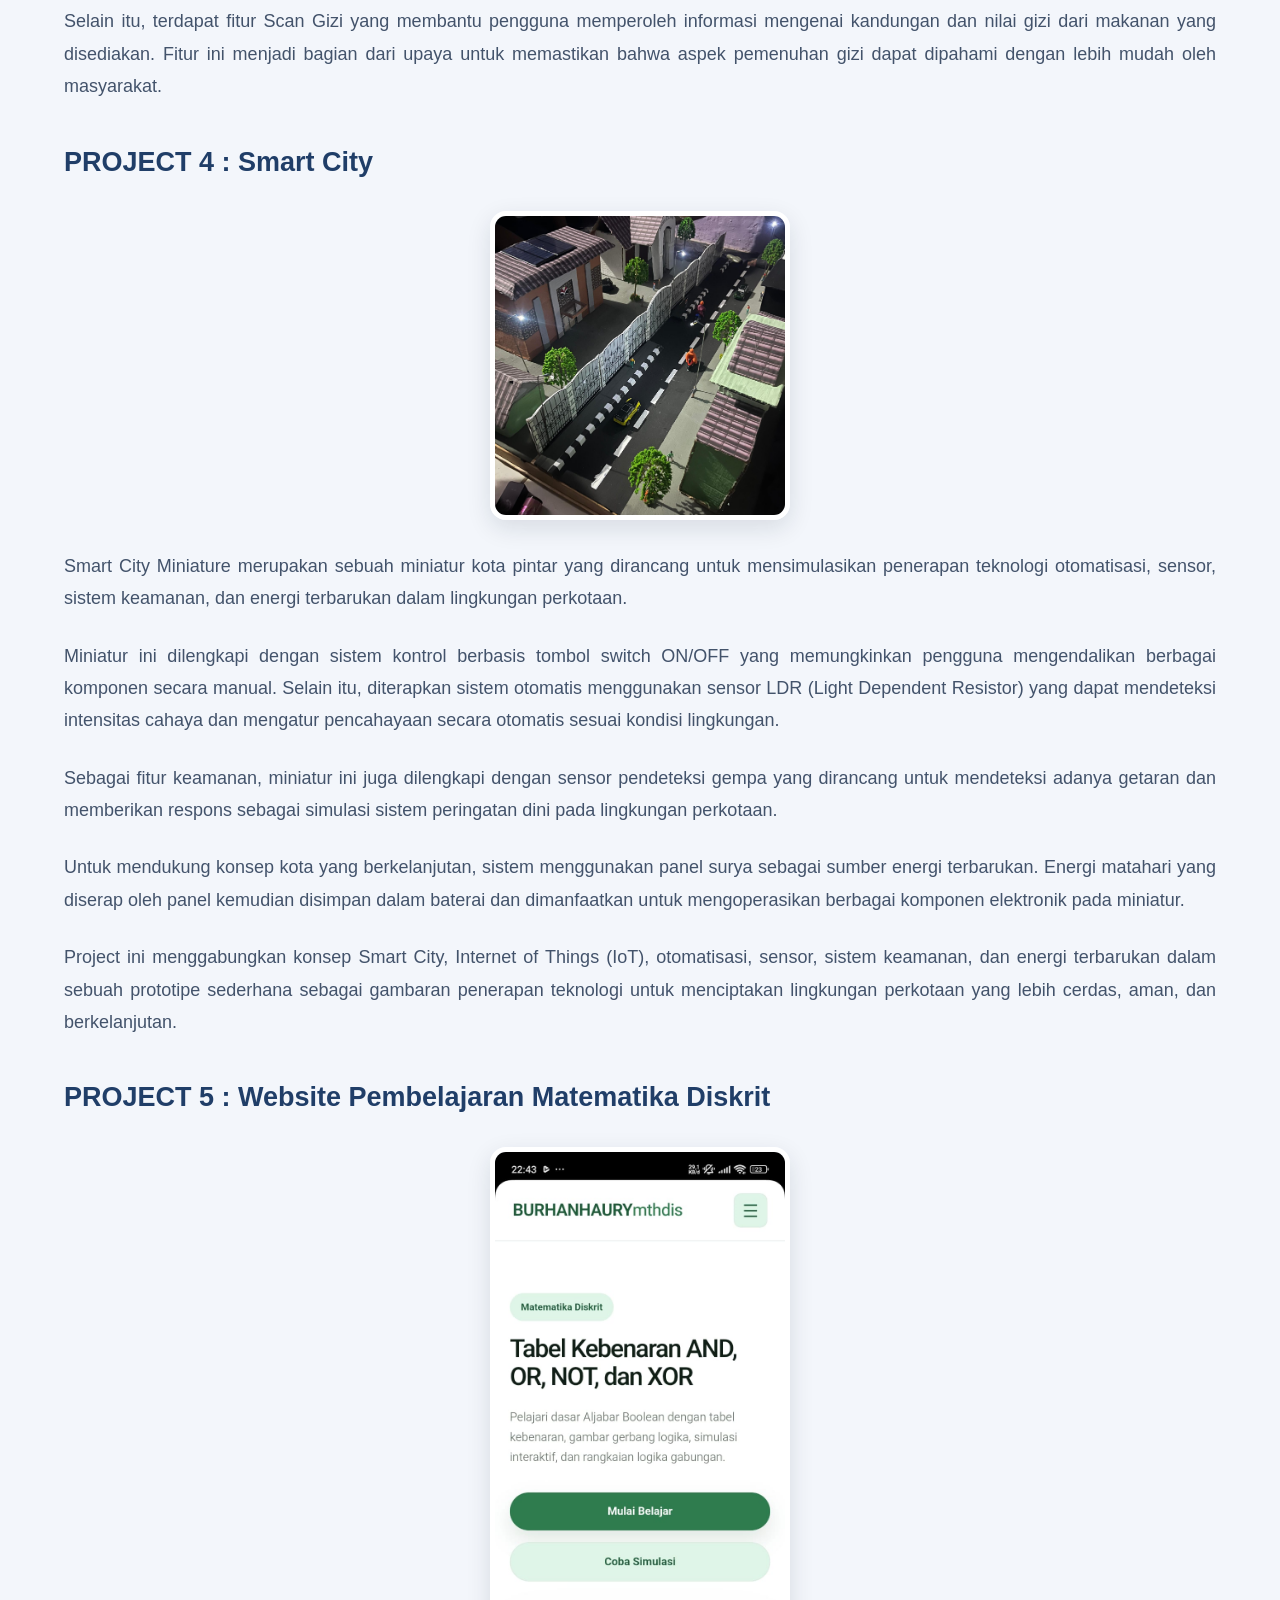
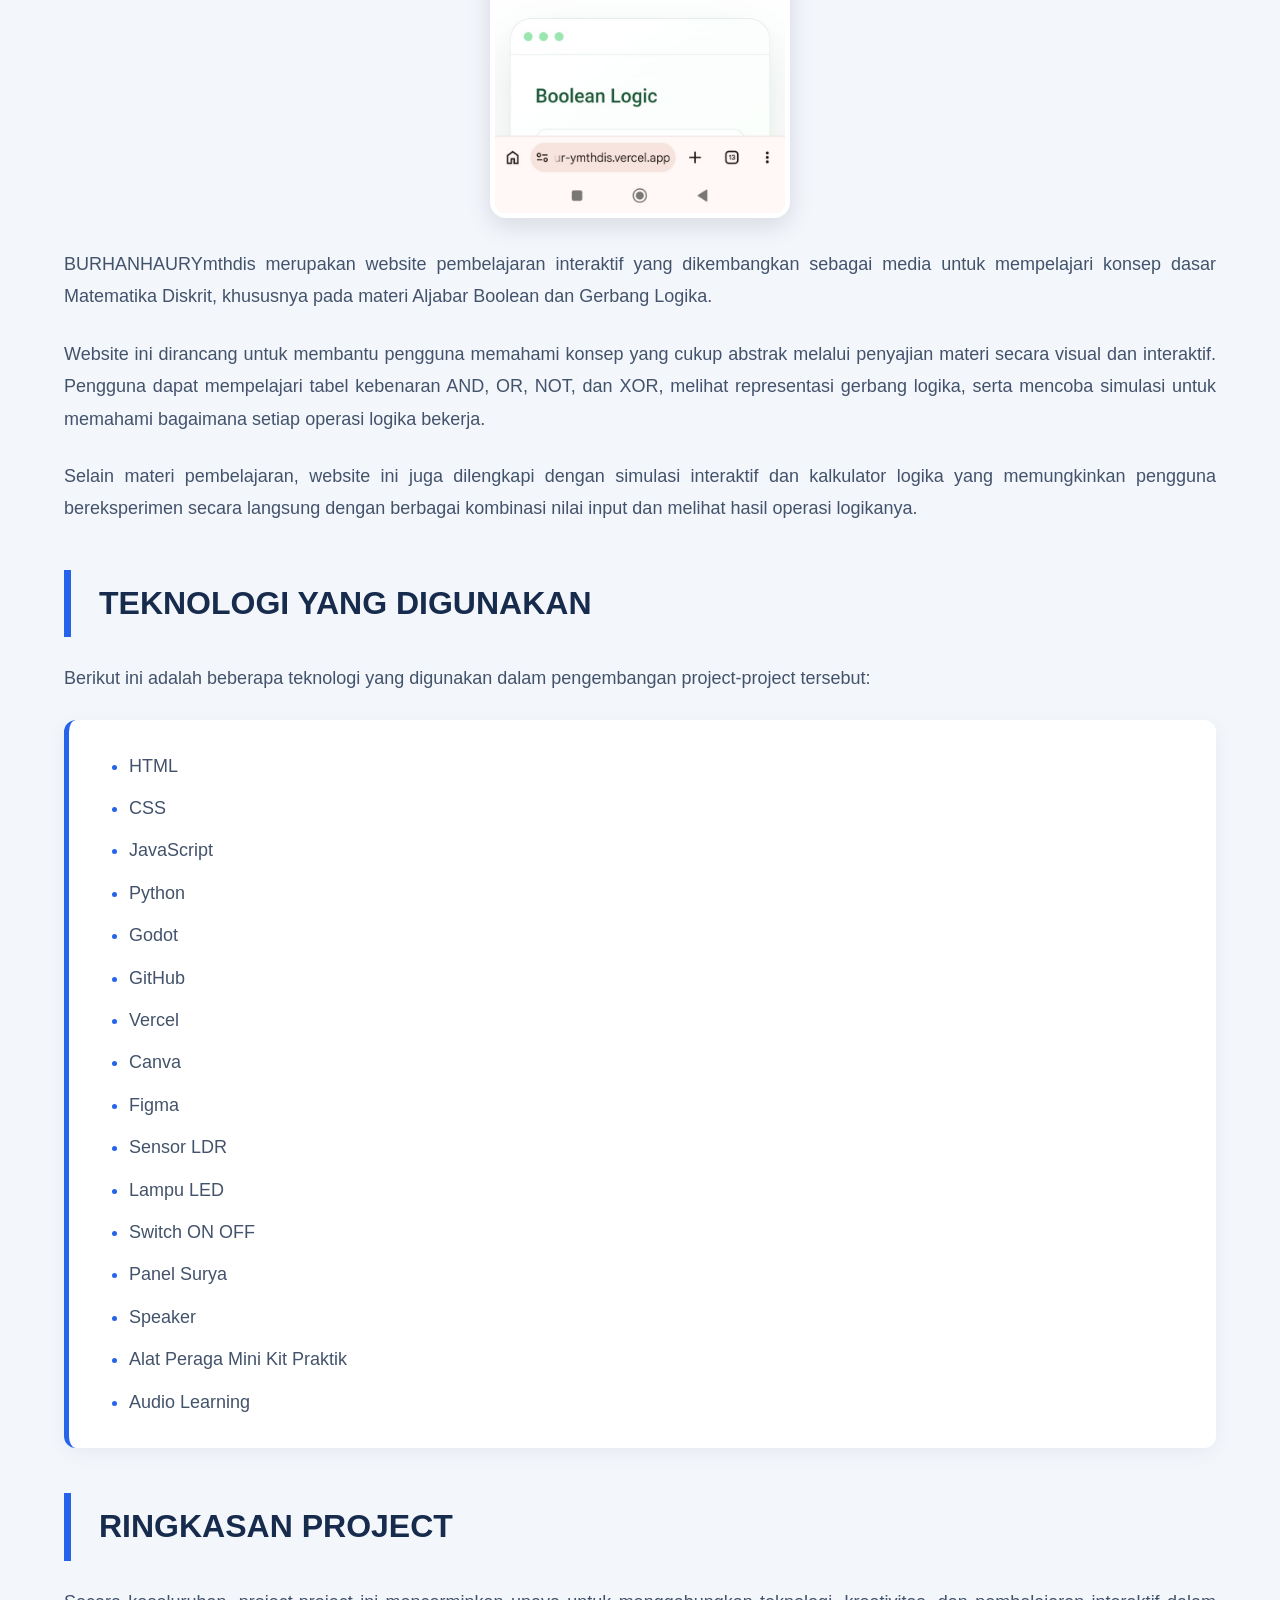
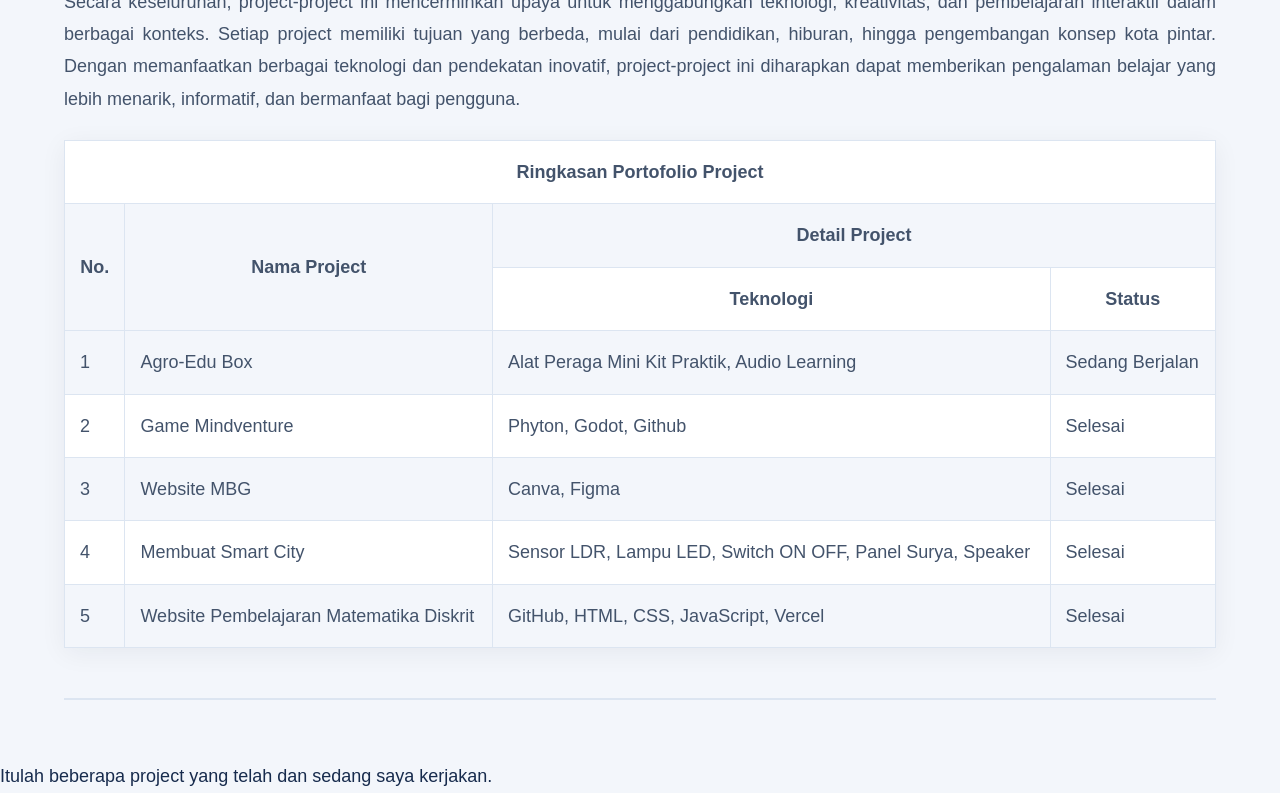
<file: project.html>
<!DOCTYPE html>
<html lang="id">

<head>
    <meta charset="UTF-8">
    <meta name="viewport" content="width=device-width, initial-scale=1.0">
    <title>Project - Burhanudin Haury</title>
    <link rel="stylesheet" href="style.css">
</head>
<body class="project-page">

    <h1>MY PROJECTS</h1>
    <p>Selamat datang di halaman Pekerjaan ini !</p>

    <body>
        <nav>
            <a href="home.html">Home</a> 
            <a href="about.html">About</a> 
            <a href="project.html">Project</a> 
            <a href="contact.html">Contact</a> 
            <a href="Perjalanan.html">Perjalanan</a>
        </nav>
        <hr>

        <h1>DAFTAR PROJECT</h1>
        <p>Berikut ini adalah beberapa project sederhana yang telah dan sedang saya kerjakan:</p>
        <img src="assets/projekall.jpeg" alt="Seluruh Project" width="240">

        <h2>PROJECT 1 : Agro-Edu Box</h2>
        <img src="assets/lidm.jpeg" alt="Project 1" width="240">
        <p>Agro-Edu Box merupakan inovasi media pembelajaran kontekstual yang dirancang untuk membantu anak-anak di
            daerah pedesaan mempelajari pertanian dan peternakan secara lebih interaktif, praktis, dan menyenangkan.</p>

        <p>Project ini menggabungkan perangkat digital offline, kartu dan modul pembelajaran, alat peraga, mini kit
            praktik, audio learning, serta panduan pembelajaran dalam satu media yang mudah dibawa dan digunakan. Materi
            yang disajikan disesuaikan dengan kehidupan sehari-hari, seperti pengenalan tanaman, cara menanam, perawatan
            tanaman, jenis hewan ternak, hingga praktik sederhana dalam bidang pertanian dan peternakan.</p>

        <h2>PROJECT 2 : Mindventure</h2>
        <img src="assets/game.jpeg" alt="Project 2" width="240">
        <p>Mindventure merupakan game edukasi berbasis adventure yang dirancang untuk menghadirkan pengalaman belajar
            melalui eksplorasi dan petualangan dalam dunia virtual.</p>
        <p> Pemain diajak menjelajahi lingkungan permainan, berinteraksi dengan berbagai elemen di dalamnya, serta
            menyelesaikan tantangan dan misi yang terintegrasi dengan materi pembelajaran. Konsep ini dirancang agar
            proses belajar terasa lebih interaktif, menyenangkan, dan tidak terbatas pada metode pembelajaran
            konvensional.</p>

        <p>
            Repository:
            <a href="https://github.com/ceceaj/Project-UAS-2B">Lihat di GitHub</a>
        </p>

        <h2>PROJECT 3 : Website MBG</h2>
        <img src="assets/mbg.jpeg" alt="Project 3" width="240">
        <p>Website ini merupakan platform informasi dan pengawasan yang dirancang untuk mendukung transparansi serta
            pemantauan pelaksanaan Program Makan Bergizi Gratis (MBG). Website menyediakan berbagai informasi yang dapat
            membantu masyarakat memahami pelaksanaan program sekaligus menyampaikan laporan apabila ditemukan
            ketidaksesuaian di lapangan.</p>

        <p>Salah satu fitur utama yang tersedia adalah Peta Dapur, yang memungkinkan pengguna mengetahui lokasi dapur
            atau satuan pelayanan yang menjadi bagian dari pelaksanaan program MBG. Fitur ini membantu memberikan
            gambaran mengenai jangkauan dan persebaran layanan secara lebih informatif.</p>

        <p>Website ini juga menyediakan informasi anggaran, sehingga pengguna dapat melihat gambaran penggunaan anggaran
            dalam pelaksanaan program. Fitur tersebut dirancang sebagai bentuk keterbukaan informasi untuk meningkatkan
            kepercayaan dan partisipasi masyarakat dalam mengawasi penggunaan sumber daya program.</p>

        <p>Selain itu, terdapat fitur Scan Gizi yang membantu pengguna memperoleh informasi mengenai kandungan dan nilai
            gizi dari makanan yang disediakan. Fitur ini menjadi bagian dari upaya untuk memastikan bahwa aspek
            pemenuhan gizi dapat dipahami dengan lebih mudah oleh masyarakat.</p>

        <h2>PROJECT 4 : Smart City</h2>
        <img src="assets/smartcity.jpeg" alt="Project 4" width="240">
        <p>Smart City Miniature merupakan sebuah miniatur kota pintar yang dirancang untuk mensimulasikan penerapan
            teknologi otomatisasi, sensor, sistem keamanan, dan energi terbarukan dalam lingkungan perkotaan.</p>

        <p>Miniatur ini dilengkapi dengan sistem kontrol berbasis tombol switch ON/OFF yang memungkinkan pengguna
            mengendalikan berbagai komponen secara manual. Selain itu, diterapkan sistem otomatis menggunakan sensor LDR
            (Light Dependent Resistor) yang dapat mendeteksi intensitas cahaya dan mengatur pencahayaan secara otomatis
            sesuai kondisi lingkungan.</p>

        <p>Sebagai fitur keamanan, miniatur ini juga dilengkapi dengan sensor pendeteksi gempa yang dirancang untuk
            mendeteksi adanya getaran dan memberikan respons sebagai simulasi sistem peringatan dini pada lingkungan
            perkotaan.</p>

        <p>Untuk mendukung konsep kota yang berkelanjutan, sistem menggunakan panel surya sebagai sumber energi
            terbarukan. Energi matahari yang diserap oleh panel kemudian disimpan dalam baterai dan dimanfaatkan untuk
            mengoperasikan berbagai komponen elektronik pada miniatur.</p>

        <p>Project ini menggabungkan konsep Smart City, Internet of Things (IoT), otomatisasi, sensor, sistem keamanan,
            dan energi terbarukan dalam sebuah prototipe sederhana sebagai gambaran penerapan teknologi untuk
            menciptakan lingkungan perkotaan yang lebih cerdas, aman, dan berkelanjutan.</p>

        <h2>PROJECT 5 : Website Pembelajaran Matematika Diskrit</h2>
        <img src="assets/math.jpeg" alt="Project 5" width="240">
        <p>BURHANHAURYmthdis merupakan website pembelajaran interaktif yang dikembangkan sebagai media untuk mempelajari
            konsep dasar Matematika Diskrit, khususnya pada materi Aljabar Boolean dan Gerbang Logika.</p>

        <p>Website ini dirancang untuk membantu pengguna memahami konsep yang cukup abstrak melalui penyajian materi
            secara visual dan interaktif. Pengguna dapat mempelajari tabel kebenaran AND, OR, NOT, dan XOR, melihat
            representasi gerbang logika, serta mencoba simulasi untuk memahami bagaimana setiap operasi logika bekerja.
        </p>

        <p>Selain materi pembelajaran, website ini juga dilengkapi dengan simulasi interaktif dan kalkulator logika
            yang memungkinkan pengguna bereksperimen secara langsung dengan berbagai kombinasi nilai input dan melihat
            hasil operasi logikanya.</p>

        <h1>TEKNOLOGI YANG DIGUNAKAN</h1>
        <p>Berikut ini adalah beberapa teknologi yang digunakan dalam pengembangan project-project tersebut:</p>
        <ul>
            <li>HTML</li>
            <li>CSS</li>
            <li>JavaScript</li>
            <li>Python</li>
            <li>Godot</li>
            <li>GitHub</li>
            <li>Vercel</li>
            <li>Canva</li>
            <li>Figma</li>
            <li>Sensor LDR</li>
            <li>Lampu LED</li>
            <li>Switch ON OFF</li>
            <li>Panel Surya</li>
            <li>Speaker</li>
            <li>Alat Peraga Mini Kit Praktik</li>
            <li>Audio Learning</li>
        </ul>

        <h1>RINGKASAN PROJECT</h1>
        <p>Secara keseluruhan, project-project ini mencerminkan upaya untuk menggabungkan teknologi, kreativitas, dan
            pembelajaran interaktif dalam berbagai konteks. Setiap project memiliki tujuan yang berbeda, mulai dari
            pendidikan, hiburan, hingga pengembangan konsep kota pintar. Dengan memanfaatkan berbagai teknologi dan
            pendekatan inovatif, project-project ini diharapkan dapat memberikan pengalaman belajar yang lebih menarik,
            informatif, dan bermanfaat bagi pengguna.</p>

        <table border="1" cellspacing="0" cellpadding="5" width="60%">
            <tr>
                <td colspan="4" style="text-align: center;"><strong>Ringkasan Portofolio Project</strong></td>
            </tr>
            <tr>
                <td rowspan="2" style="text-align: center;"><strong>No.</strong></td>
                <td rowspan="2" style="text-align: center;"><strong>Nama Project</strong></td>
                <td colspan="2" style="text-align: center;"><strong>Detail Project</strong></td>
            </tr>
            <tr>
                <td style="text-align: center;"><strong>Teknologi</strong></td>
                <td style="text-align: center;"><strong>Status</strong></td>
            </tr>
            <tr>
                <td>1</td>
                <td>Agro-Edu Box</td>
                <td>Alat Peraga Mini Kit Praktik, Audio Learning</td>
                <td>Sedang Berjalan</td>
            </tr>
            <tr>
                <td>2</td>
                <td>Game Mindventure</td>
                <td>Phyton, Godot, Github</td>
                <td>Selesai</td>
            </tr>
            <tr>
                <td>3</td>
                <td>Website MBG</td>
                <td>Canva, Figma</td>
                <td>Selesai</td>
            </tr>
            <tr>
                <td>4</td>
                <td>Membuat Smart City</td>
                <td>Sensor LDR, Lampu LED, Switch ON OFF, Panel Surya, Speaker</td>
                <td>Selesai</td>
            </tr>
            <tr>
                <td>5</td>
                <td>Website Pembelajaran Matematika Diskrit</td>
                <td>GitHub, HTML, CSS, JavaScript, Vercel</td>
                <td>Selesai</td>
            </tr>
        </table>

        <hr>

        Itulah beberapa project yang telah dan sedang saya kerjakan.
</file>
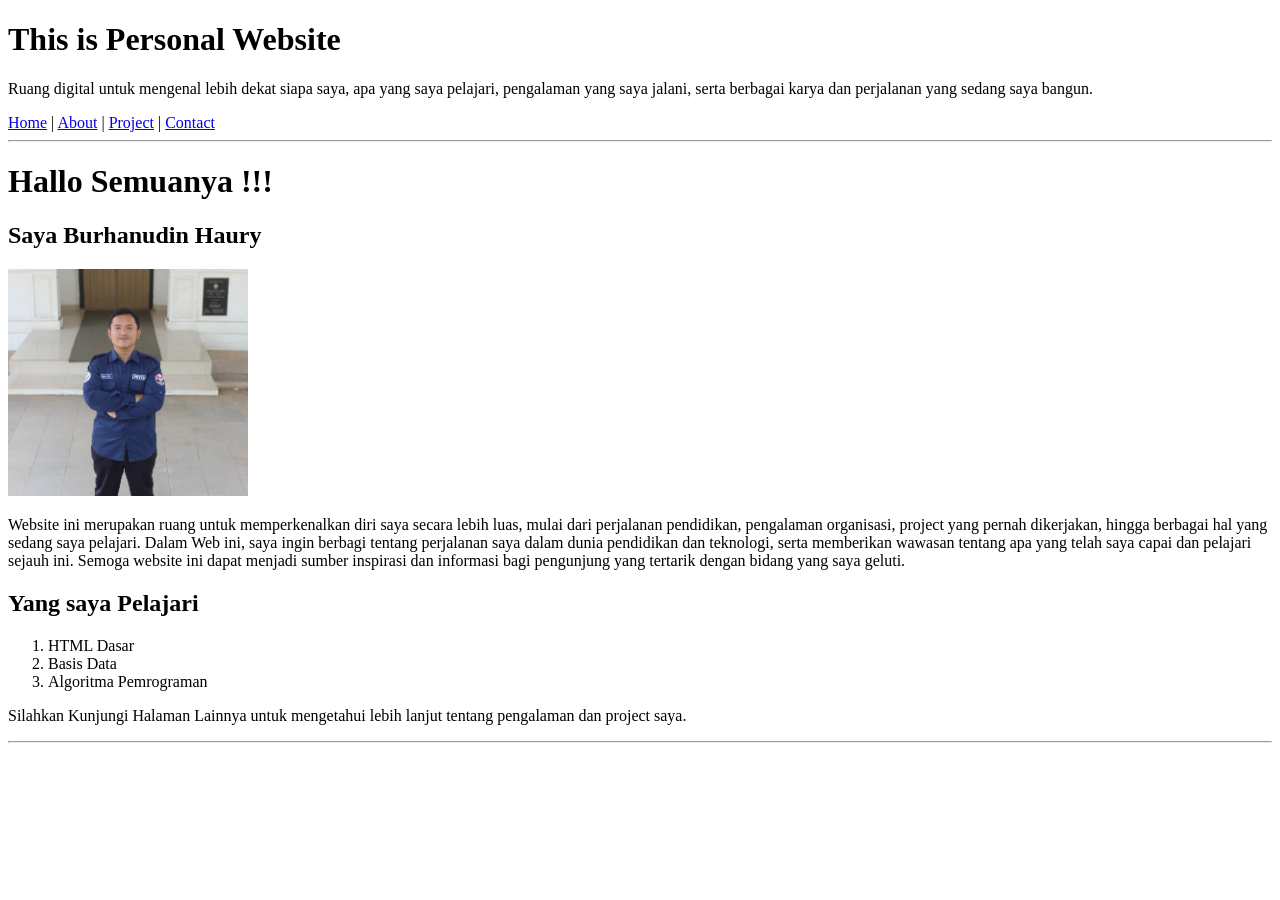
<file: assets/home.html>
<!DOCTYPE html>
<html lang="id">

<head>
    <meta charset="UTF-8">
    <title>Personal Website Burhanudin Haury</title>
</head>

<body>
    <h1>This is Personal Website</h1>
    <p>Ruang digital untuk mengenal lebih dekat siapa saya, apa yang saya pelajari, pengalaman yang saya jalani, serta
        berbagai karya dan perjalanan yang sedang saya bangun.</p>

    <body>
        <nav>
            <a href="home.html">Home</a> |
            <a href="about.html">About</a> |
            <a href="project.html">Project</a> |
            <a href="contact.html">Contact</a>
        </nav>
        <hr>
        <h1>Hallo Semuanya !!!</h1>
        <h2>Saya Burhanudin Haury</h2>
        <img src="burhan1.jpeg" alt="Foto Burhanudin Haury" width="240">

        <p>Website ini merupakan ruang untuk memperkenalkan diri saya secara lebih luas, mulai dari perjalanan
            pendidikan, pengalaman organisasi, project yang pernah dikerjakan, hingga berbagai hal yang sedang saya
            pelajari.

            Dalam Web ini, saya ingin berbagi tentang perjalanan saya dalam dunia pendidikan dan teknologi, serta
            memberikan wawasan tentang apa yang telah saya capai dan pelajari sejauh ini. Semoga website ini dapat
            menjadi sumber inspirasi dan informasi bagi pengunjung yang tertarik dengan bidang yang saya geluti.
        </p>

        <h2>Yang saya Pelajari</h2>
        <ol>
            <li>HTML Dasar</li>
            <li>Basis Data</li>
            <li>Algoritma Pemrograman</li>
        </ol>

        <p> Silahkan Kunjungi Halaman Lainnya untuk mengetahui lebih lanjut tentang pengalaman dan project saya.</p>
        <hr>
</file>
<file: style.css>
* {
    margin: 0;
    padding: 0;
    box-sizing: border-box;
}

body {
    font-family: Arial, Helvetica, sans-serif;
    background-color: #f3f6fb;
    color: #172b4d;
    font-size: 18px;
    line-height: 1.8;
}


header,
.about-page > h1:first-child,
.contact-page > h1:first-child,
.project-page > h1:first-child,
.journey-page > h1:first-child {
    background: linear-gradient(100deg, #111d35, #203e68);
    color: white;
    text-align: center;
    font-size: 38px;
    padding: 25px 10px 25px;
    margin: 0;
}

header h1 {
    font-size: 38px;
    margin-bottom: 25px;
}

header p,
.about-page > p:first-of-type,
.project-page > p:first-of-type,
.journey-page > p:first-of-type {
    background-color: #203e68;
    color: #eaf1fc;
    text-align: center;
    font-size: 15px;
    padding: 25px;
    margin: 0;
}

nav {
    background-color: white;
    width: 90%;
    max-width: 1610px;
    margin: 25px auto 20px;
    padding: 20px 25px;

    display: flex;
    justify-content: center;
    align-items: center;
    flex-wrap: wrap;
    gap: 45px;

    border-radius: 20px;
    box-shadow: 0 10px 35px rgba(17, 29, 53, 0.06);
}

nav a {
    color: #203e68;
    text-decoration: none;
    font-size: 20px;
    font-weight: 500;
    padding: 8px 12px;
    border-radius: 8px;
    transition: 0.3s ease;
}

nav a:hover {
    color: white;
    background-color: #203e68;
}

hr {
    width: 90%;
    max-width: 1610px;
    margin: 0 auto 60px;
    border: none;
    border-top: 2px solid #dce5f1;
}



main,
.about-page > h1:not(:first-child),
.project-page > h1:not(:first-child),
.journey-page > h1:not(:first-child) {
    width: 90%;
    max-width: 1610px;
    margin-left: auto;
    margin-right: auto;
}

main {
    padding-bottom: 70px;
}

main h1,
.about-page > h1:not(:first-child),
.project-page > h1:not(:first-child),
.journey-page > h1:not(:first-child) {
    color: #172b4d;
    font-size: 32px;
    border-left: 7px solid #2563eb;
    padding: 5px 0 5px 28px;
    margin-top: 45px;
    margin-bottom: 25px;
}

main h2,
.project-page h2,
.contact-page h2,
.journey-page h2 {
    color: #203e68;
    font-size: 27px;
    margin: 35px auto 20px;
    margin-left: 5%;
}

main h2 {
    width: 100%;
}


main p,
.about-page > p:not(:first-of-type),
.contact-page p,
.project-page > p:not(:first-of-type),
.journey-page > p:not(:first-of-type) {
    color: #43536b;
    font-size: 18px;
    margin-bottom: 25px;
    text-align: justify;
}

.about-page > p:not(:first-of-type),
.project-page > p:not(:first-of-type),
.journey-page > p:not(:first-of-type) {
    width: 90%;
    max-width: 1610px;
    margin-left: auto;
    margin-right: auto;
}


main img,
.project-page img,
.journey-page img {
    display: block;
    width: 300px;
    max-width: 90%;
    height: auto;
    margin: 25px auto 30px;
    border: 5px solid white;
    border-radius: 16px;
    box-shadow: 0 8px 25px rgba(17, 29, 53, 0.12);
    transition: 0.3s ease;
}

main img:hover,
.project-page img:hover,
.journey-page img:hover {
    transform: translateY(-4px);
}

main ol,
.about-page ul,
.contact-page ul,
.project-page ul {
    width: 90%;
    max-width: 1610px;
    margin: 20px auto 35px;
    padding: 25px 35px 25px 60px;
    background-color: white;
    border-left: 5px solid #2563eb;
    border-radius: 12px;
    box-shadow: 0 5px 20px rgba(17, 29, 53, 0.05);
}

main ol li,
.about-page ul li,
.contact-page ul li,
.project-page ul li {
    color: #43536b;
    font-size: 18px;
    padding: 5px 0;
}

main ol li::marker,
.about-page ul li::marker,
.contact-page ul li::marker,
.project-page ul li::marker {
    color: #2563eb;
}

.about-page table,
.project-page table,
.contact-page form table {
    width: 90%;
    max-width: 1200px;
    margin: 25px auto 50px;
    border-collapse: collapse;
    background-color: white;
    box-shadow: 0 5px 25px rgba(17, 29, 53, 0.06);
}

.about-page table th,
.project-page table th {
    background-color: #203e68;
    color: white;
    padding: 15px;
}

.about-page table td,
.project-page table td {
    padding: 15px;
    border: 1px solid #dce5f1;
    color: #43536b;
}

.about-page table tr:nth-child(even),
.project-page table tr:nth-child(even) {
    background-color: #f3f6fb;
}

.contact-page form {
    width: 90%;
    max-width: 1200px;
    margin: 25px auto 60px;
}

.contact-page form td {
    padding: 15px;
    border: 1px solid #dce5f1;
    color: #43536b;
}

.contact-page form input,
.contact-page form select,
.contact-page form textarea {
    max-width: 100%;
    padding: 12px;
    font-family: Arial, Helvetica, sans-serif;
    font-size: 16px;
    color: #172b4d;
    background-color: #f8faff;
    border: 1px solid #cbd7e8;
    border-radius: 8px;
}

.contact-page form input:focus,
.contact-page form select:focus,
.contact-page form textarea:focus {
    border-color: #2563eb;
    outline: none;
}

.contact-page form input[type="submit"],
.contact-page form input[type="reset"] {
    background-color: #203e68;
    color: white;
    cursor: pointer;
    margin: 5px;
}

.contact-page form input[type="reset"] {
    background-color: #e5ebf4;
    color: #203e68;
}


.project-page a,
.contact-page ul a {
    color: #2563eb;
    text-decoration: none;
    font-weight: 500;
}

.project-page a:hover,
.contact-page ul a:hover {
    text-decoration: underline;
}


@media (max-width: 1200px) {
    nav {
        gap: 20px;
    }

    header h1 {
        font-size: 40px;
    }

    main h1,
    .about-page > h1:not(:first-child),
    .project-page > h1:not(:first-child),
    .journey-page > h1:not(:first-child) {
        font-size: 30px;
    }
}

@media (max-width: 600px) {
    body {
        font-size: 16px;
    }

    header,
    .about-page > h1,
    .contact-page > h1,
    .project-page > h1,
    .journey-page > h1 {
        font-size: 30px;
        padding: 35px 20px 20px;
    }

    header h1 {
        font-size: 30px;
        margin-bottom: 20px;
    }

    header p,
    .about-page > p:first-of-type,
    .project-page > p:first-of-type,
    .journey-page > p:first-of-type {
        font-size: 16px;
        padding: 20px;
    }

    nav {
        margin: 30px auto;
        padding: 20px 15px;
        gap: 10px;
        border-radius: 15px;
    }

    nav a {
        font-size: 16px;
        padding: 8px 10px;
    }

    hr {
        margin-bottom: 40px;
    }

    main {
        width: 90%;
        padding-bottom: 40px;
    }

    main h1,
    .about-page > h1:not(:first-child),
    .project-page > h1:not(:first-child),
    .journey-page > h1:not(:first-child) {
        font-size: 25px;
        padding-left: 18px;
        margin-top: 35px;
    }

    main h2,
    .project-page h2,
    .journey-page h2 {
        font-size: 22px;
    }

    main p,
    .about-page > p:not(:first-of-type),
    .contact-page p,
    .project-page > p:not(:first-of-type),
    .journey-page > p:not(:first-of-type) {
        font-size: 16px;
        text-align: left;
    }

    main ol,
    .about-page ul,
    .contact-page ul,
    .project-page ul {
        padding: 20px 20px 20px 45px;
    }

    main ol li,
    .about-page ul li,
    .contact-page ul li,
    .project-page ul li {
        font-size: 16px;
    }

    .about-page table,
    .project-page table,
    .contact-page form table {
        display: block;
        overflow-x: auto;
        font-size: 14px;
    }

    .about-page table td,
    .about-page table th,
    .project-page table td,
    .project-page table th,
    .contact-page form td {
        padding: 10px;
    }

    .contact-page form input,
    .contact-page form select,
    .contact-page form textarea {
        width: 100%;
    }
}
</file>
